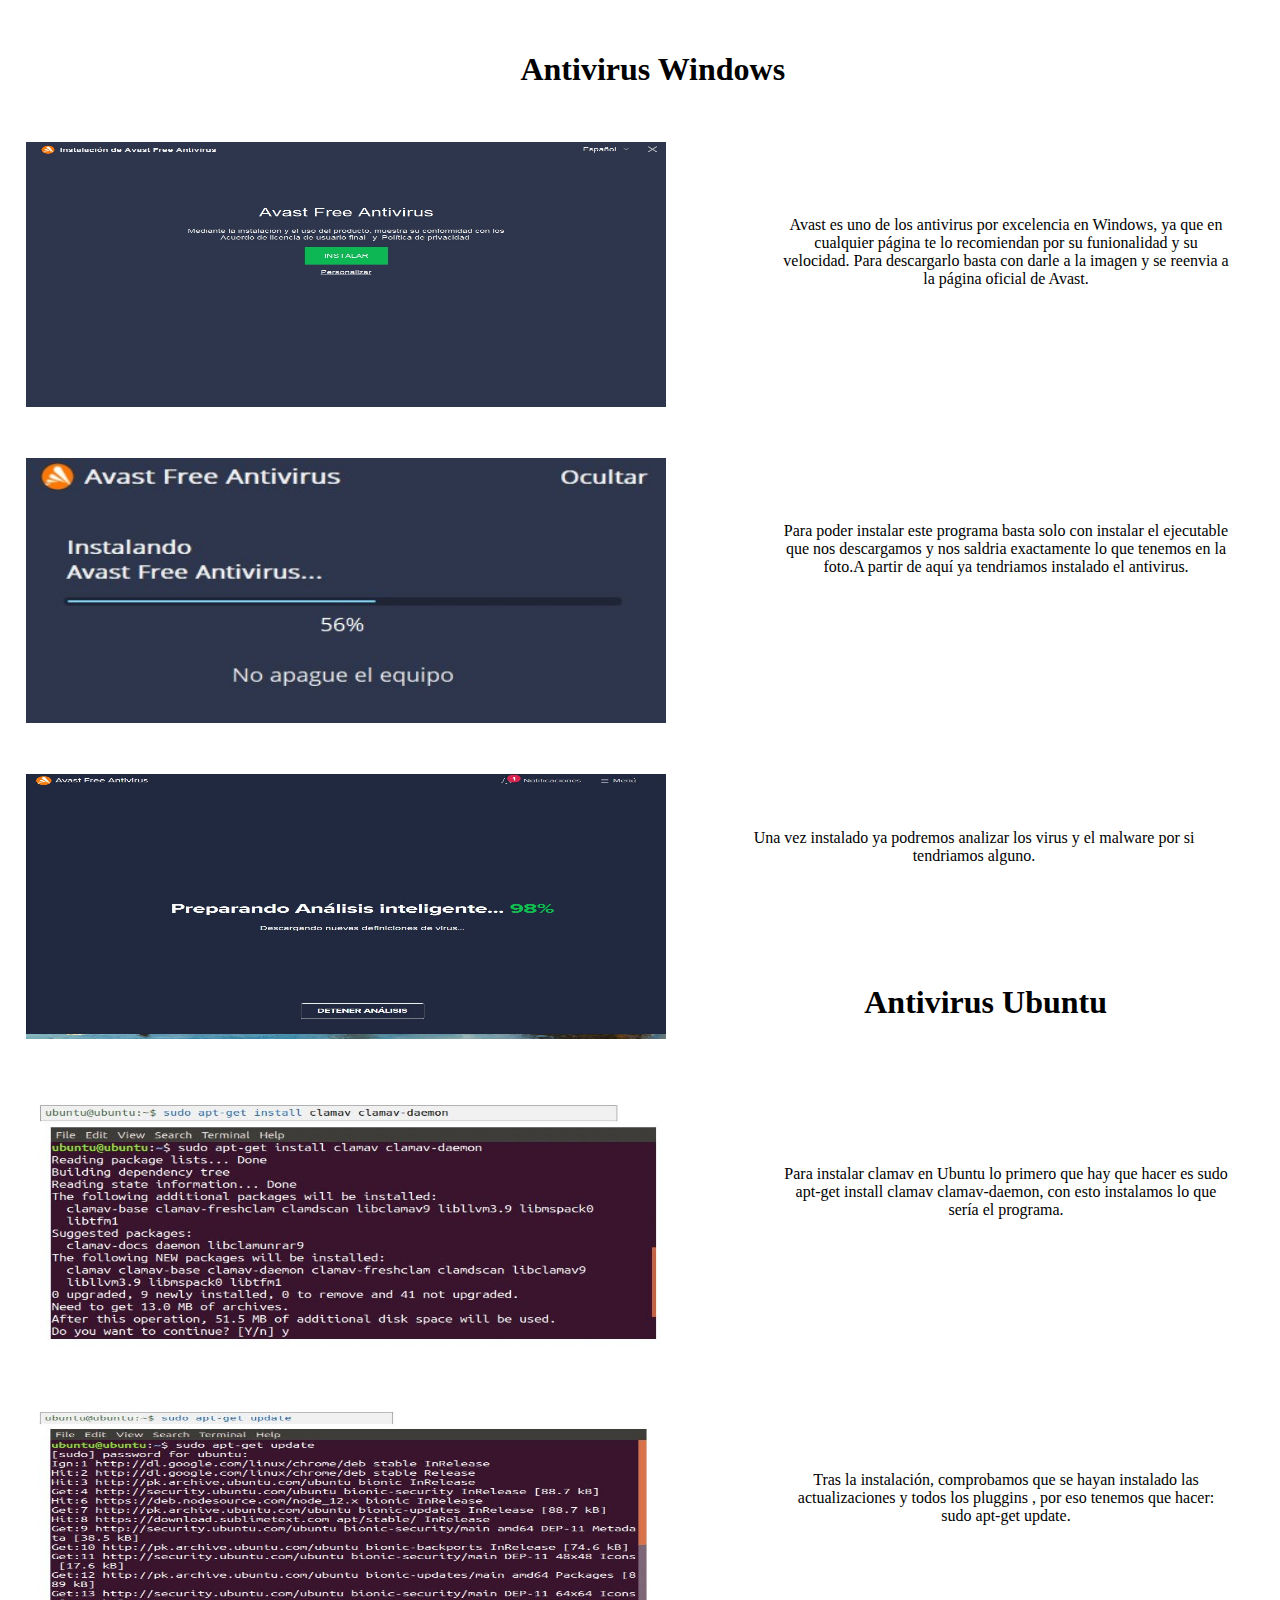
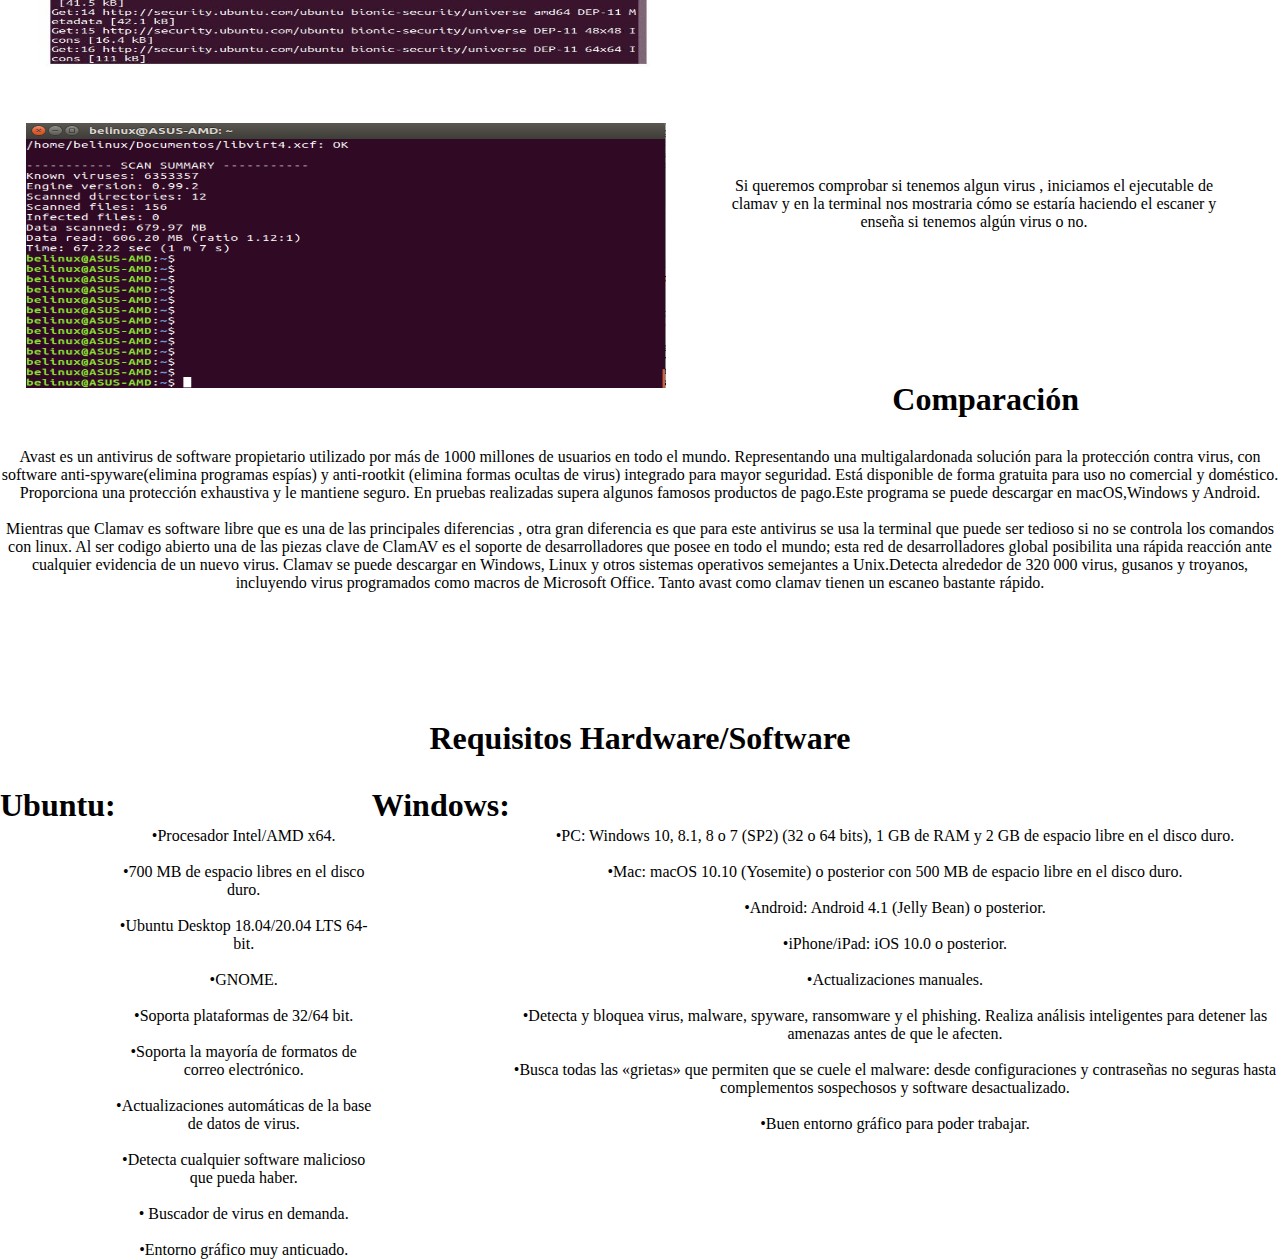
<file: pages/antivirus.html>
<!DOCTYPE html>
<html lang="es">
<head>
<meta charset="utf-8">
<meta name="viewport" content="width=device-width, initial-scale=1">
<link rel="stylesheet" href="../paginainicio/estilos.css">
</head>
<body>
<section>
    <div>
    <h1  style="margin-top: 4%;margin-bottom: 28px;margin-left: 2%; text-align: center;">Antivirus Windows</h1>
    <div class="foto_texto">
     <a href="https://bit.ly/3rPaZB5" target="_blank"><img src="../DocumentacionWEB/Antivirus/W10/avasdescarga.jpg" ></a><p class="parrafo1">Avast es uno de los antivirus por excelencia en Windows, ya que en cualquier página te lo recomiendan por su funionalidad y su velocidad. Para descargarlo basta con darle a la imagen y se reenvia a la página oficial de Avast.</p>
     <img  src="../DocumentacionWEB/Antivirus/W10/descargando.jpg" alt=""><p class="parrafo2">Para poder instalar este programa basta solo con instalar el ejecutable que nos descargamos y nos saldria exactamente lo que tenemos en la foto.A partir de aquí ya tendriamos instalado el antivirus.</p>
     <img src="../DocumentacionWEB/Antivirus/W10/analizando.JPG" alt=""><p class="parrafo3">Una vez instalado ya podremos analizar los virus y el malware por si tendriamos alguno.</p>
    </div>
   <div>
   <h1 style="margin-top: 70%;margin-bottom: 39px;margin-left: 2%; text-align: center;">Antivirus Ubuntu</h1>
    <div class="foto_texto">
     <img src="../DocumentacionWEB/Antivirus/Ubuntu/install.JPG" ><p class="parrafo1">Para instalar clamav en Ubuntu lo primero que hay que hacer es sudo apt-get install clamav clamav-daemon, con esto instalamos lo que sería el programa.</p>
     <img class="img2" src="../DocumentacionWEB/Antivirus/Ubuntu/apdate.JPG" alt=""><p class="parrafo2">Tras la instalación, comprobamos que se hayan instalado las actualizaciones y todos los pluggins , por eso tenemos que hacer: sudo apt-get update.</p>
     <img src="../DocumentacionWEB/Antivirus/Ubuntu/clamav1.png" alt=""><p class="parrafo3">Si queremos comprobar si tenemos algun virus , iniciamos el ejecutable de clamav y en la terminal nos mostraria cómo se estaría haciendo el escaner y enseña si tenemos algún virus o no.</p>
    </div>
 
    <h1 style="margin-top: 75%;margin-bottom: 30px;text-align: center;">Comparación</h1>
    
    <p>
        Avast es un antivirus de software propietario utilizado por más de 1000 millones de usuarios en todo el mundo. Representando una multigalardonada solución para la protección contra virus, con software anti-spyware(elimina programas espías) y anti-rootkit (elimina formas ocultas de virus) integrado para mayor seguridad. Está disponible de forma gratuita para uso no comercial y doméstico.
        Proporciona una protección exhaustiva y le mantiene seguro. En pruebas realizadas supera algunos famosos productos de pago.Este programa se puede descargar en macOS,Windows y Android.<br><br>
        Mientras que Clamav es software libre que es una de las principales diferencias , otra gran diferencia es que para este antivirus se usa la terminal que puede ser tedioso si no se controla los comandos con linux.
        Al ser codigo abierto una de las piezas clave de ClamAV es el soporte de desarrolladores que posee en todo el mundo; esta red de desarrolladores global posibilita una rápida reacción ante cualquier evidencia de un nuevo virus.
        Clamav se puede descargar en Windows, Linux y otros sistemas operativos semejantes a Unix.Detecta alrededor de 320 000 virus, gusanos y troyanos, incluyendo virus programados como macros de Microsoft Office.
        Tanto avast como clamav tienen un escaneo bastante rápido.
    </p>
    
    <h1 style="margin-top: 10%;margin-bottom: 30px;text-align: center;">Requisitos Hardware/Software</h1>
    <div class="requisitos2">

        <h1 class="h1ubu">Ubuntu:</h1>
        <p class="ubu_">
            •Procesador Intel/AMD x64.<br><br>
            •700 MB de espacio libres en el disco duro.<br><br>
            •Ubuntu Desktop 18.04/20.04 LTS 64-bit.<br><br>
            •GNOME.<br><br>       
            •Soporta plataformas de 32/64 bit.<br><br>
            •Soporta la mayoría de formatos de correo electrónico.<br><br>
            •Actualizaciones automáticas de la base de datos de virus.<br><br>
            •Detecta cualquier software malicioso que pueda haber.<br><br>
            • Buscador de virus en demanda.<br><br>
            •Entorno gráfico muy anticuado.
            
        </p>

        <h1 class="h1win">Windows:</h1>
        <p class="win_">
            •PC: Windows 10, 8.1, 8 o 7 (SP2) (32 o 64 bits), 1 GB de RAM y 2 GB de espacio libre en el disco duro.<br><br>
            •Mac: macOS 10.10 (Yosemite) o posterior con 500 MB de espacio libre en el disco duro.<br><br>
            •Android: Android 4.1 (Jelly Bean) o posterior.<br><br>
            •iPhone/iPad: iOS 10.0 o posterior.<br><br>
            •Actualizaciones manuales.<br><br>
            •Detecta y bloquea virus, malware, spyware, ransomware y el phishing. Realiza análisis inteligentes para detener las amenazas antes de que le afecten.<br><br>
            •Busca todas las «grietas» que permiten que se cuele el malware: desde configuraciones y contraseñas no seguras hasta complementos sospechosos y software desactualizado.<br><br>
            •Buen entorno gráfico para poder trabajar.
        </p>



    </div>

</section>

</body>
</html>
</file>
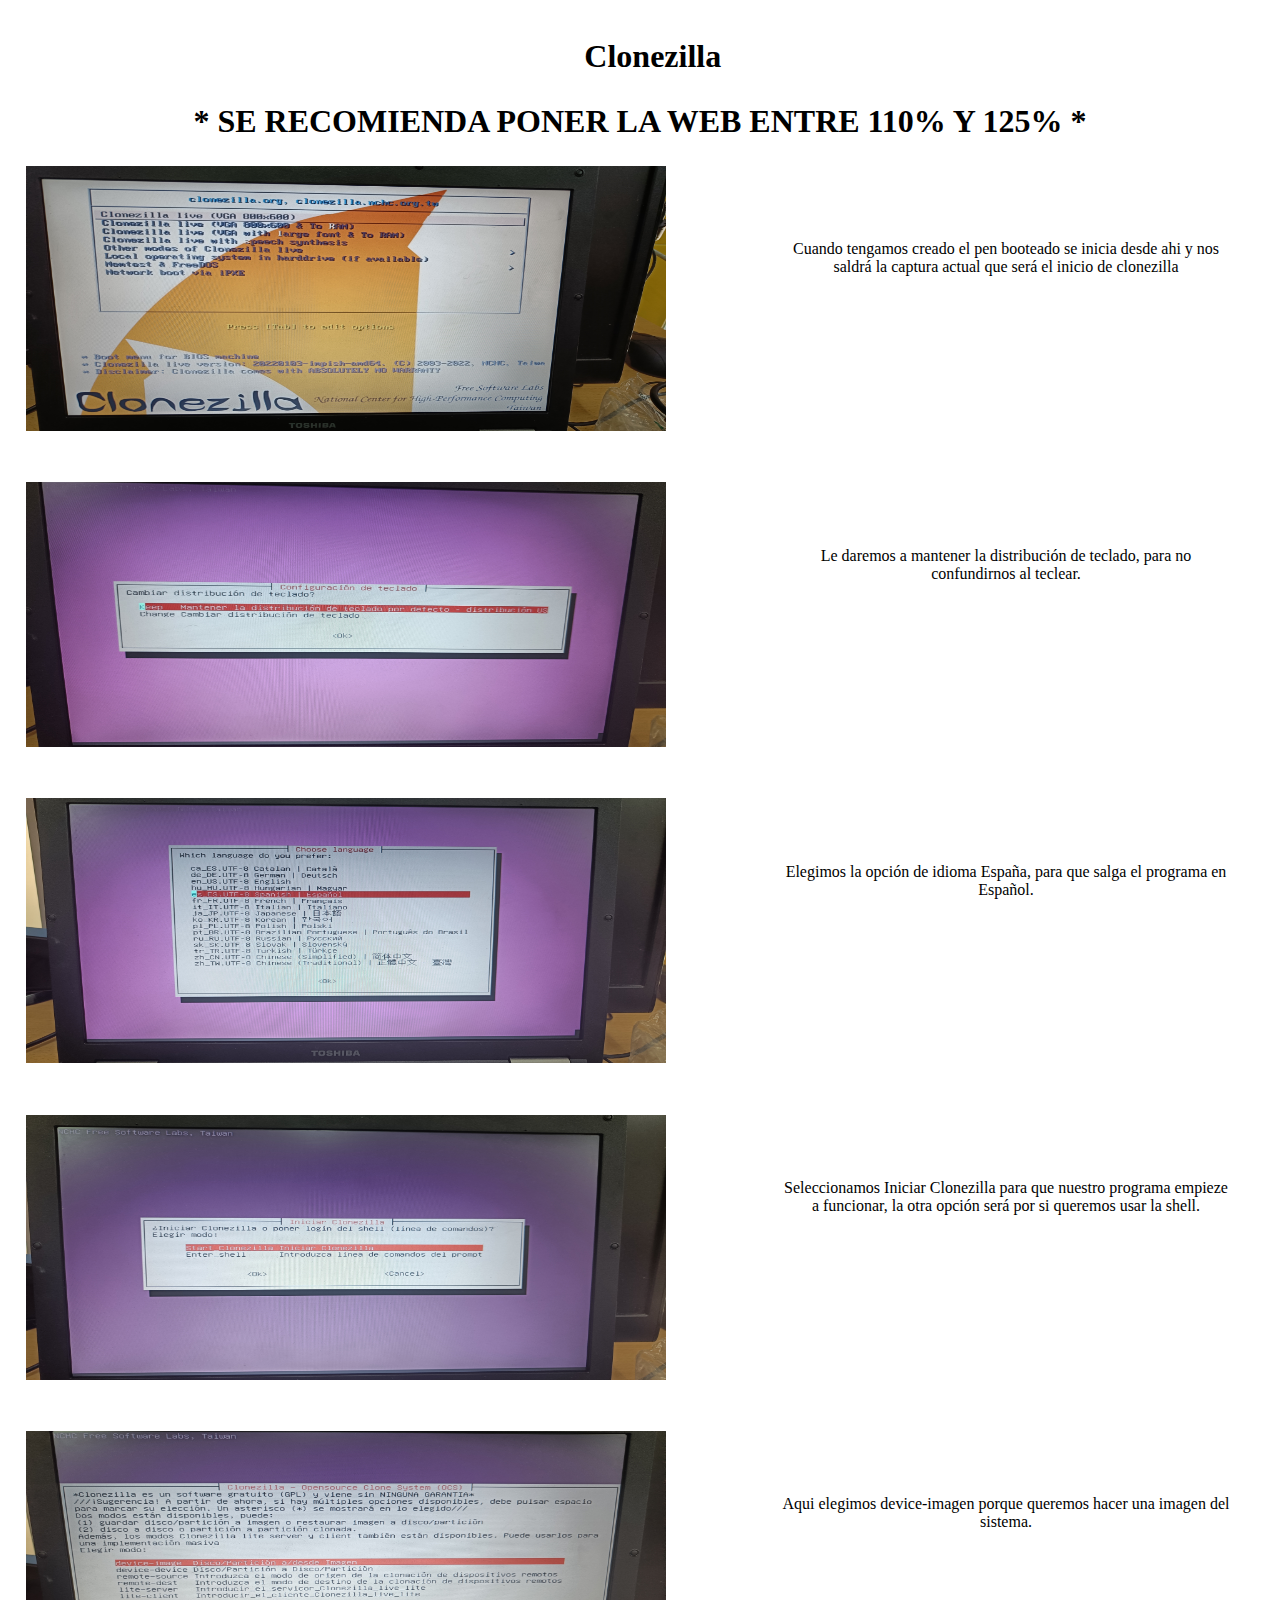
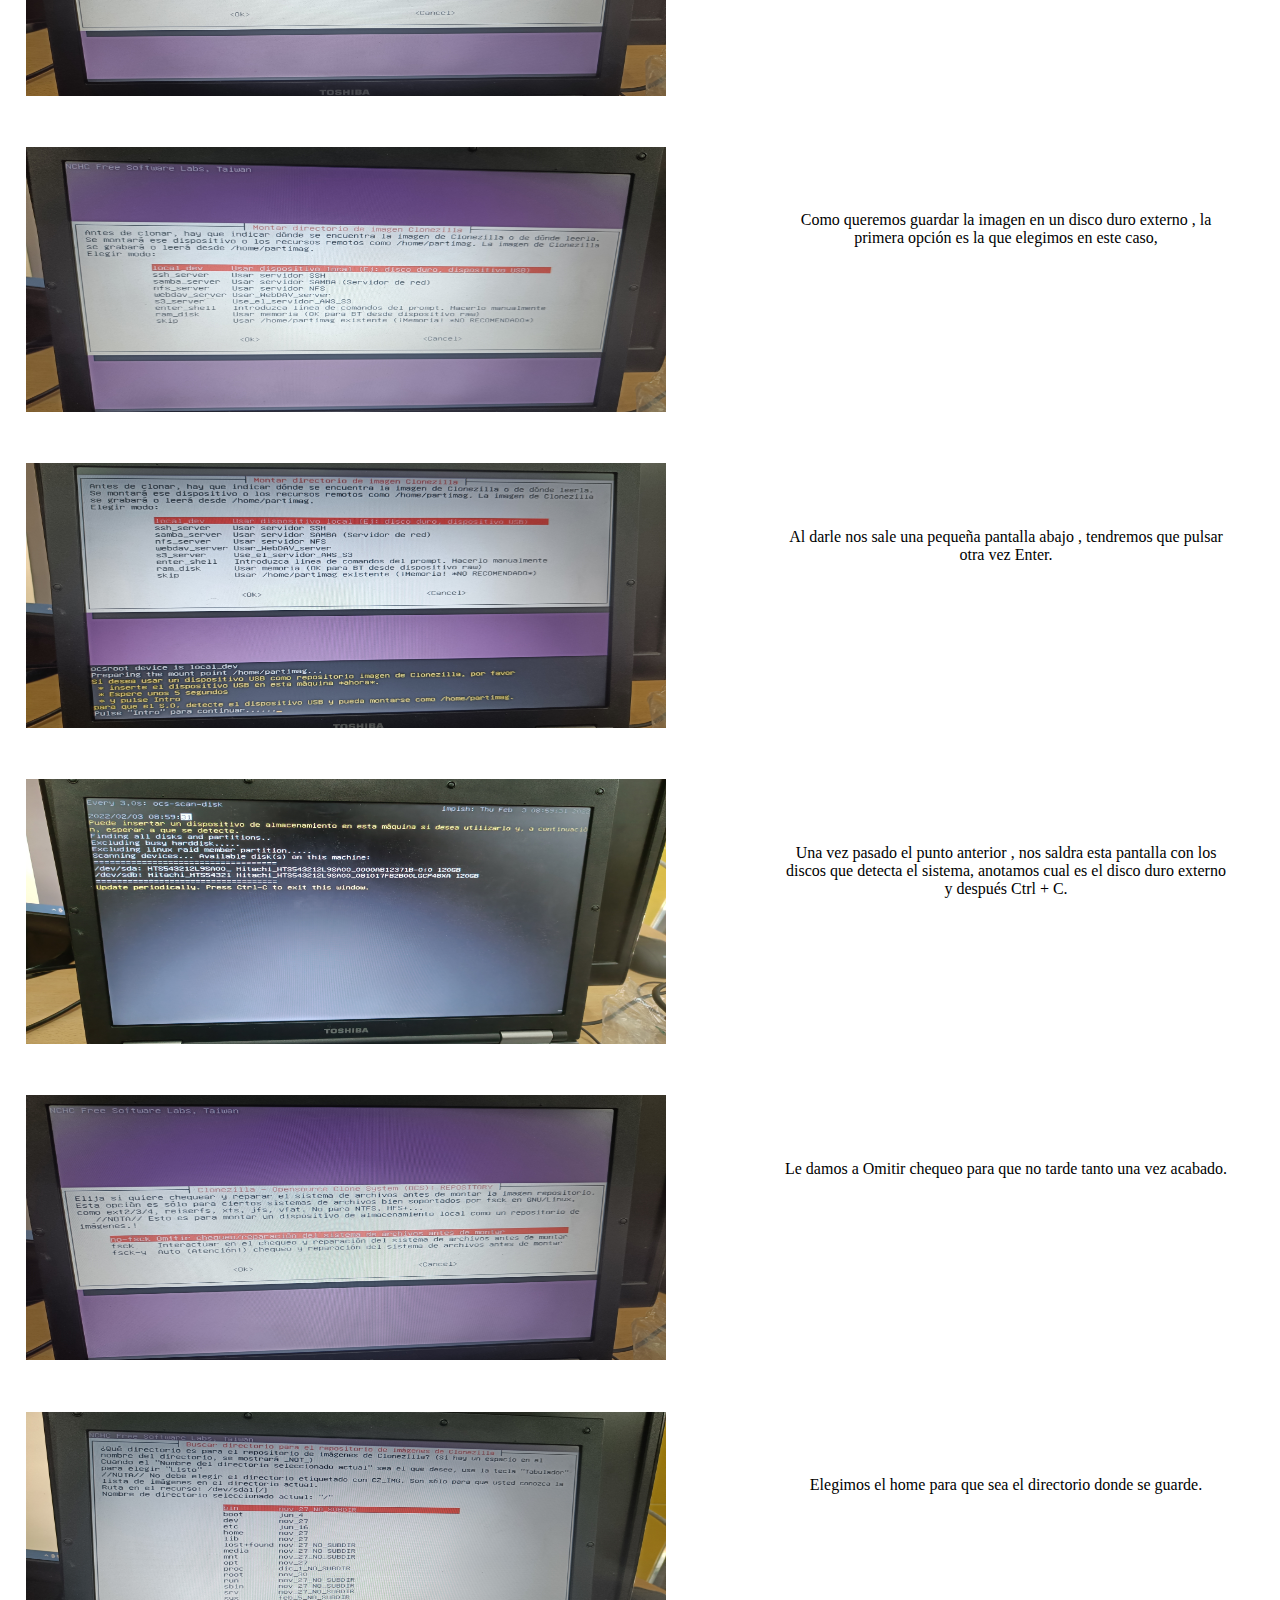
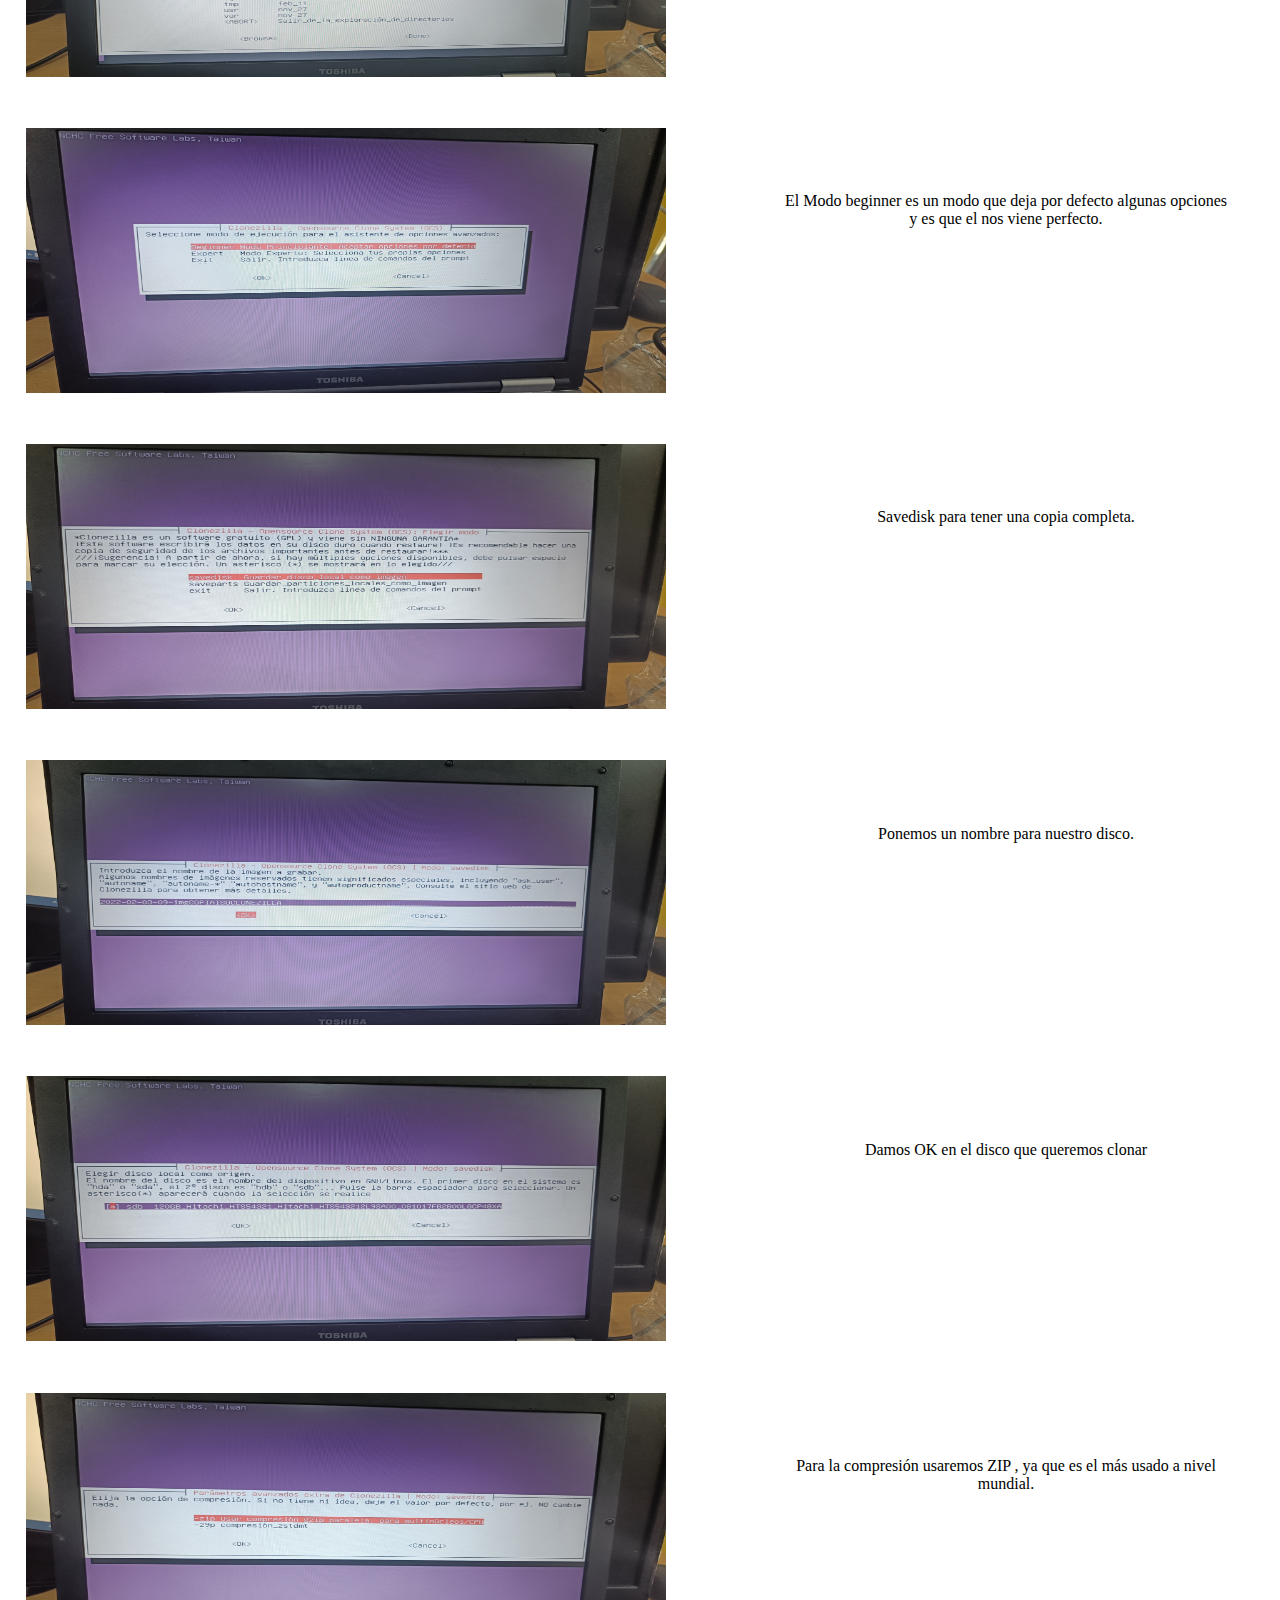
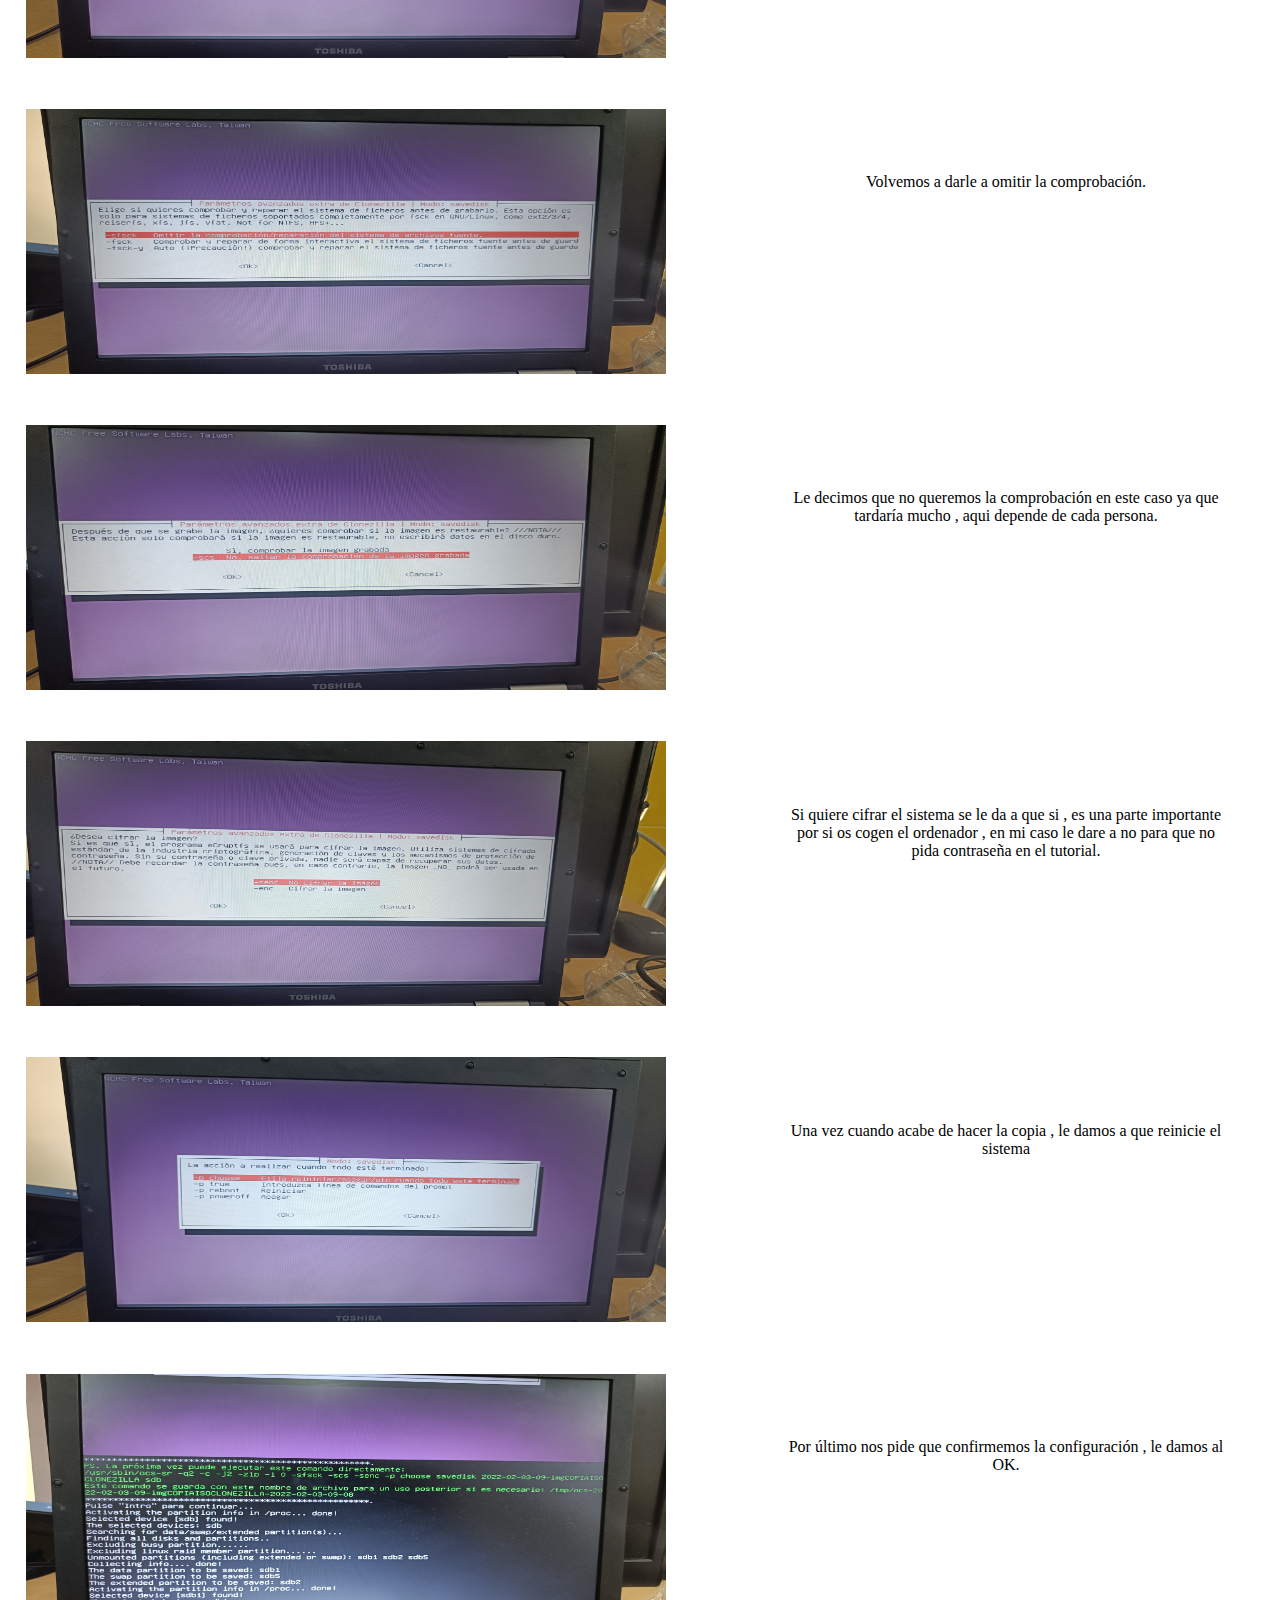
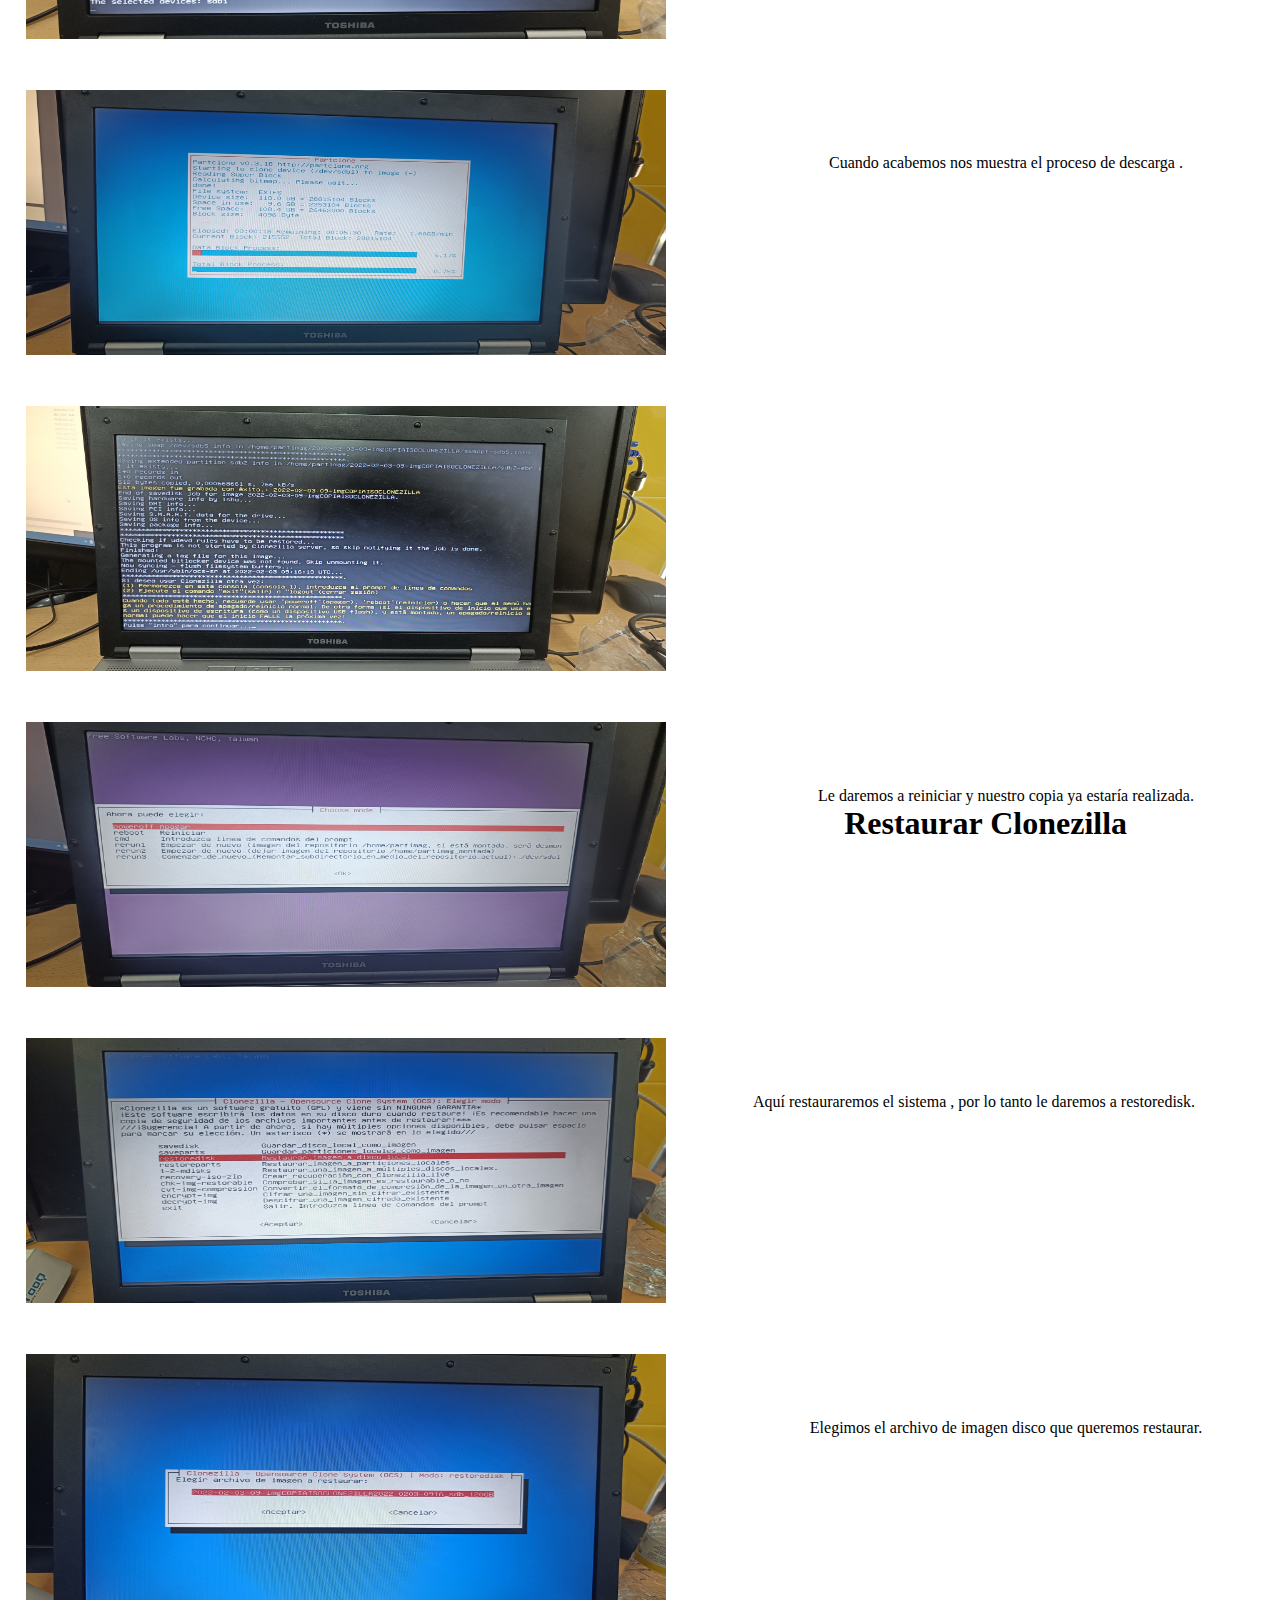
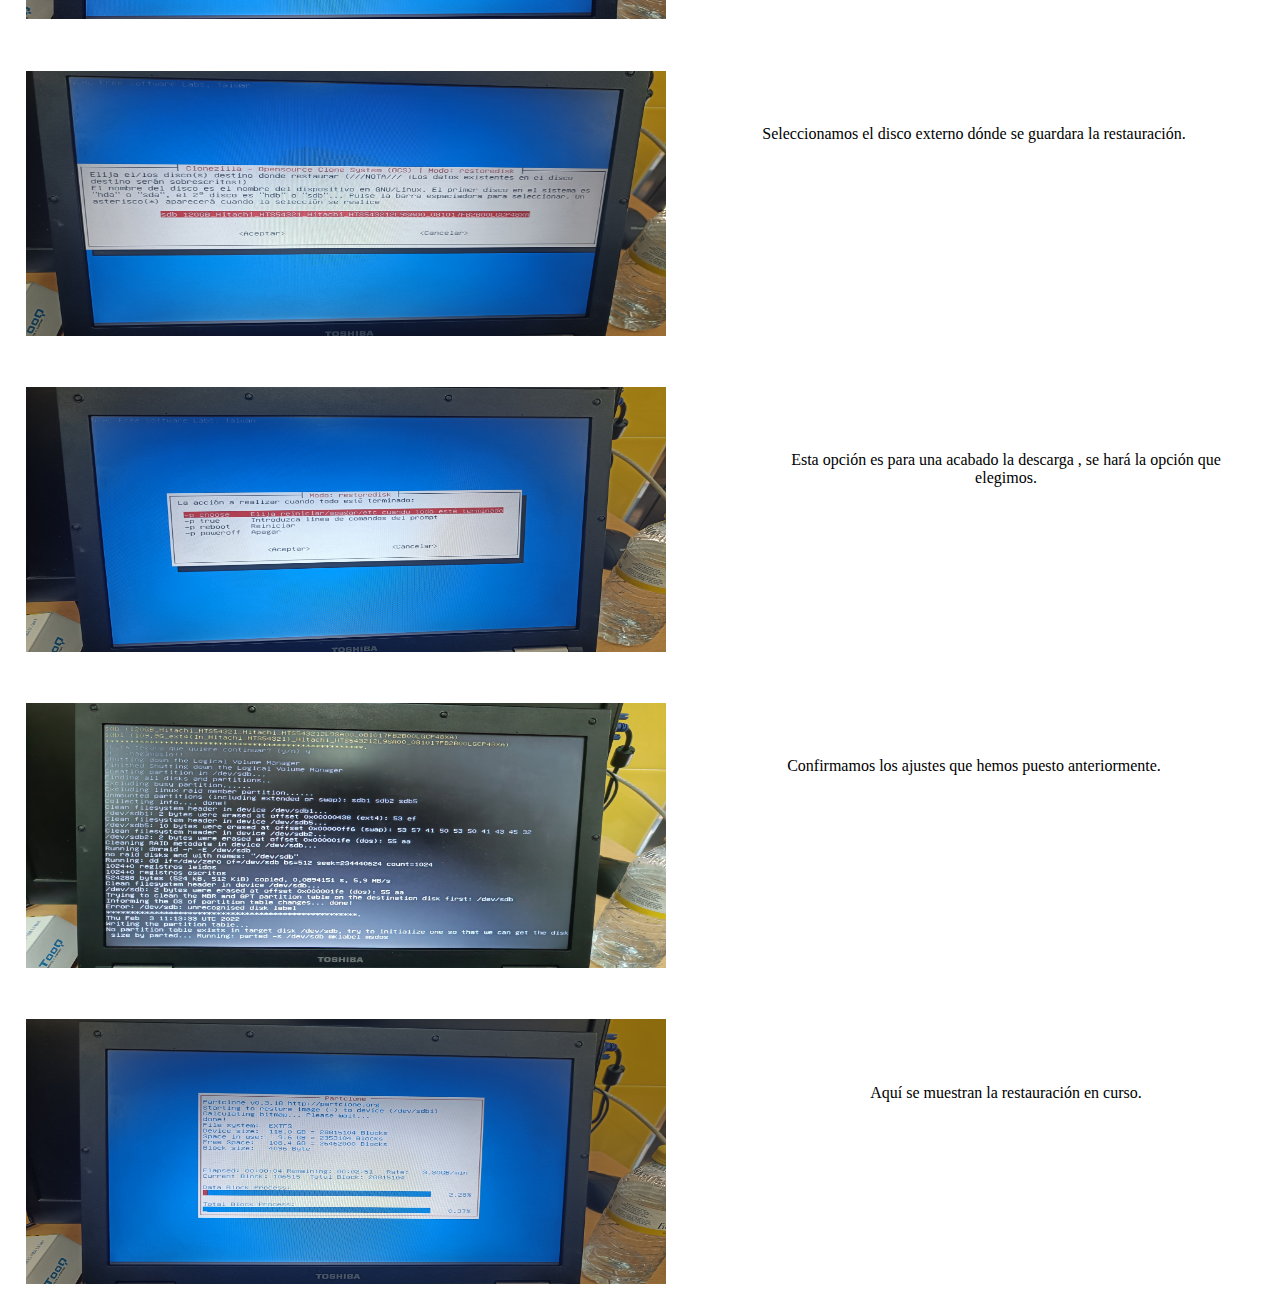
<file: pages/hola.html>
<!DOCTYPE html>
<html lang="es">
<head>
<meta charset="utf-8">
<link rel="stylesheet" href="../paginainicio/estilos.css">
<meta name="viewport" content="width=device-width, initial-scale=1">
</head>
<body>
   <section>  
      <div>
      <h1  style="margin-top: 3%;margin-bottom: 28px;margin-left: 2%;text-align: center;">Clonezilla</h1>
      <h1>* SE RECOMIENDA PONER LA WEB ENTRE 110% Y 125%  *</h1>
      <div class="foto_texto">
      <a href="https://bit.ly/3lKvTgI" target="_blank"><img src="../clonezilla/1.jpg" ></a><p class="parrafo1">Cuando tengamos creado el pen booteado se inicia desde ahi y nos saldrá la captura actual que será el inicio de clonezilla </p>
      <img src="../clonezilla/3.jpg"><p class="parrafo2">Le daremos a mantener la distribución de teclado, para no confundirnos al teclear.</p>
      <img  src="../clonezilla/2.jpg" ><p class="parrafo2">Elegimos la opción de idioma España, para que salga el programa en Español.</p>
        <img src="../clonezilla/4.jpg"><p class="parrafo2">Seleccionamos Iniciar Clonezilla para que nuestro programa empieze a funcionar, la otra opción será por si queremos usar la shell. </p>
        <img src="../clonezilla/5.jpg"><p class="parrafo2">Aqui elegimos device-imagen porque queremos hacer una imagen del sistema.</p>
        <img src="../clonezilla/6.jpg"><p class="parrafo2">Como queremos guardar la imagen en un disco duro externo , la primera opción es la que elegimos en este caso,</p>
        <img src="../clonezilla/7.jpg"><p class="parrafo2">Al darle nos sale una pequeña pantalla abajo , tendremos que pulsar otra vez Enter.</p>
        <img src="../clonezilla/8.jpg"><p class="parrafo2">Una vez pasado el punto anterior , nos saldra esta pantalla con los discos que detecta el sistema, anotamos cual es el disco duro externo y después Ctrl + C.</p>
        <img src="../clonezilla/10.jpg"><p class="parrafo2">Le damos a Omitir chequeo para que no tarde tanto una vez acabado.</p>
        <img src="../clonezilla/11.jpg"><p class="parrafo2">Elegimos el home para que sea el directorio donde se guarde.</p>
        <img src="../clonezilla/12.jpg"><p class="parrafo2">El Modo beginner es un modo que deja por defecto algunas opciones y es que el nos viene perfecto.</p>
        <img src="../clonezilla/13.jpg"><p class="parrafo2">Savedisk para tener una copia completa.</p>
        <img src="../clonezilla/14.jpg"><p class="parrafo2">Ponemos un nombre para nuestro disco.</p>
        <img src="../clonezilla/15.jpg"><p class="parrafo2">Damos OK en el disco que queremos clonar</p>
        <img src="../clonezilla/16.jpg"><p class="parrafo2">Para la compresión usaremos ZIP , ya que es el más usado a nivel mundial.</p>
        <img src="../clonezilla/17.jpg"><p class="parrafo2">Volvemos a darle a omitir la comprobación.</p>
        <img src="../clonezilla/18.jpg"><p class="parrafo2">Le decimos que no queremos la comprobación en este caso ya que tardaría mucho , aqui depende de cada persona.</p>
        <img src="../clonezilla/19.jpg"><p class="parrafo2">Si quiere cifrar el sistema se le da a que si , es una parte importante por si os cogen el ordenador , en mi caso le dare a no para que no pida contraseña en el tutorial.</p>
        <img src="../clonezilla/20.jpg"><p class="parrafo2">Una vez cuando acabe de hacer la copia , le damos a que reinicie el sistema</p>
        <img src="../clonezilla/21.jpg"><p class="parrafo2">Por último nos pide que confirmemos la configuración , le damos al OK.</p>
        <img src="../clonezilla/23.jpg"><p class="parrafo2">Cuando acabemos nos muestra el proceso de descarga .</p>
        <img src="../clonezilla/24.jpg"><p class="parrafo2"></p>
        <img src="../clonezilla/25.jpg"><p class="parrafo2">Le daremos a reiniciar y nuestro copia ya estaría realizada.</p>
     </div>
     </div>
     <h1 style="margin-top: 550%;margin-bottom: 30px;text-align: center;">Restaurar Clonezilla</h1>

         <div>
            <div class="foto_texto">
                
                  <img src="../clonezillarestaurar/1.jpg"><p class="parrafo3">Aquí restauraremos el sistema , por lo tanto le daremos a restoredisk.</p>
                  <img src="../clonezillarestaurar/2.jpg"><p class="parrafo2">Elegimos el archivo de imagen disco que queremos restaurar.</p>
                  <img src="../clonezillarestaurar/3.jpg"><p class="parrafo3">Seleccionamos el disco externo dónde se guardara la restauración.</p>
                  <img src="../clonezillarestaurar/4.jpg"><p class="parrafo2">Esta opción es para una acabado la descarga , se hará la opción que elegimos. </p>
                  <img src="../clonezillarestaurar/5.jpg"><p class="parrafo3">Confirmamos los ajustes que hemos puesto anteriormente.</p>
                  <img src="../clonezillarestaurar/6.jpg"><p class="parrafo2">Aquí se muestran la restauración en curso.</p>
             </div>
         </div>
   </section>
 </body>    
</html>
</file>
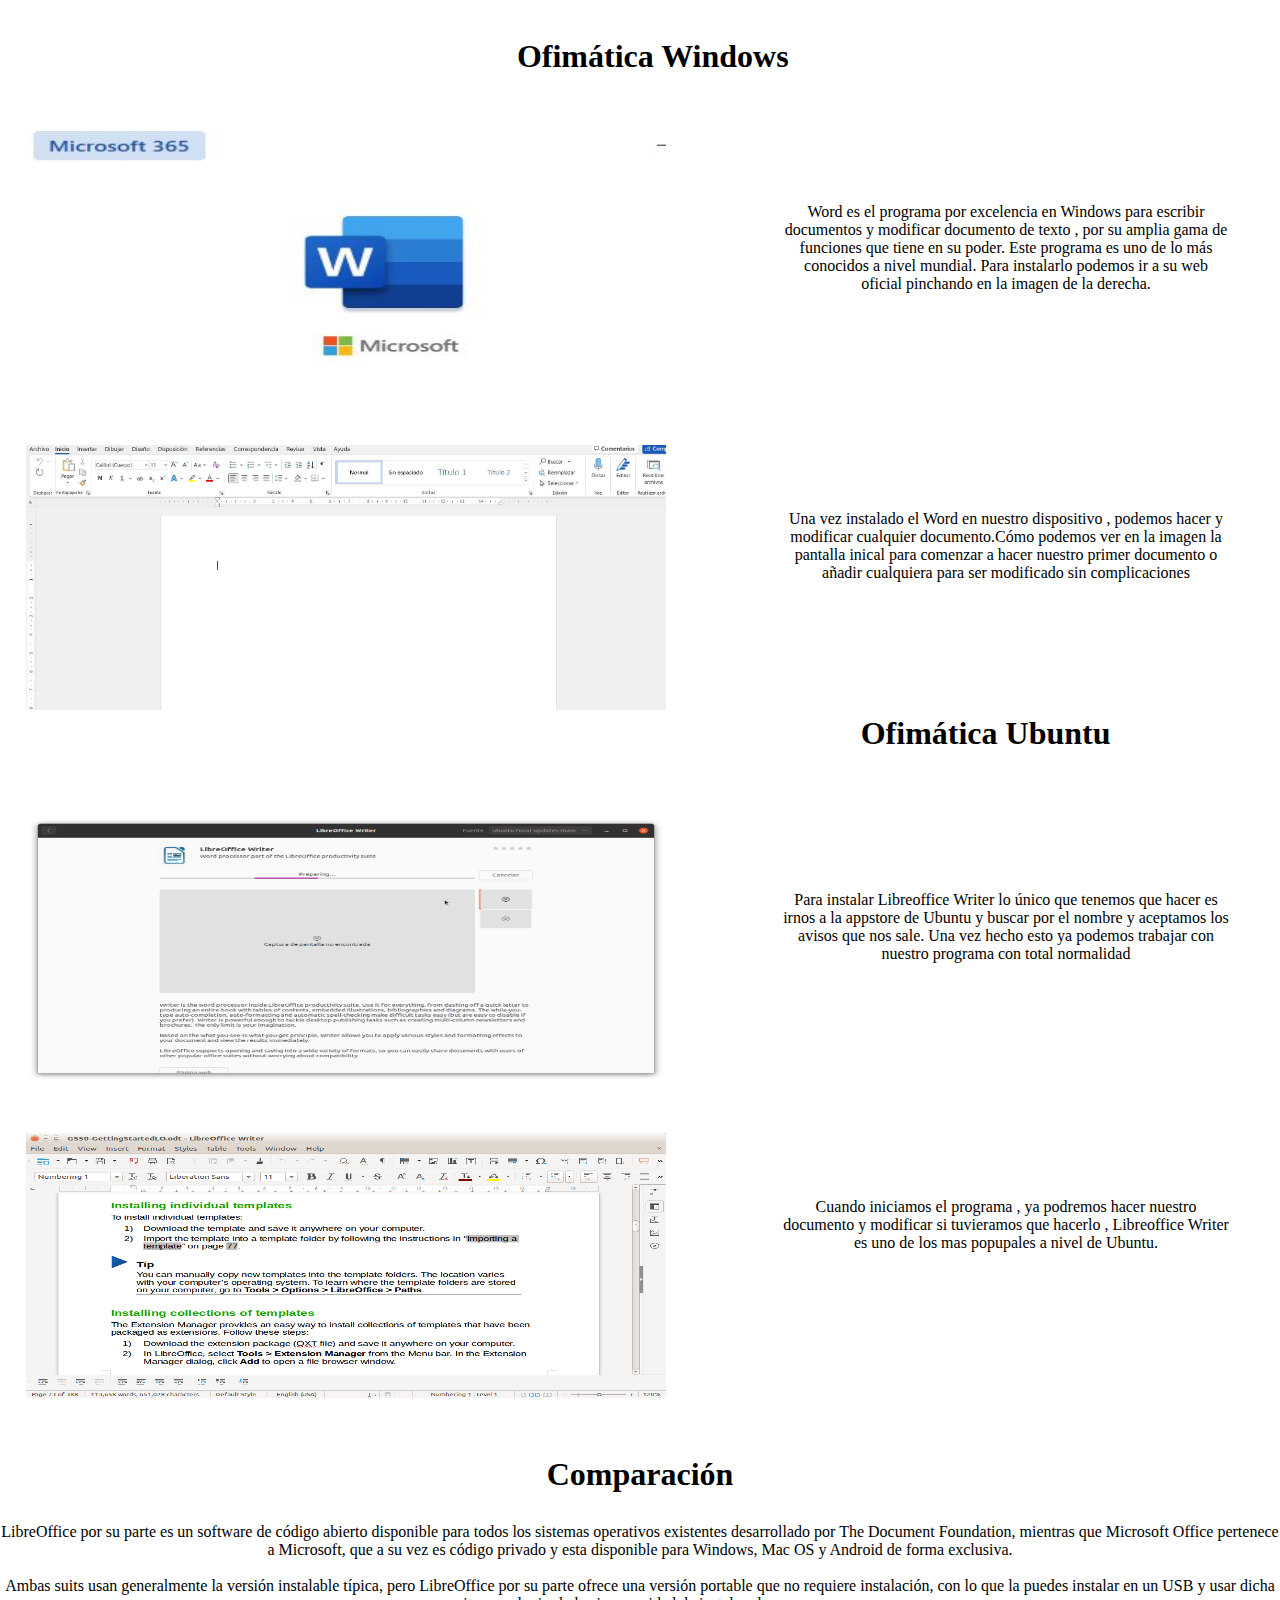
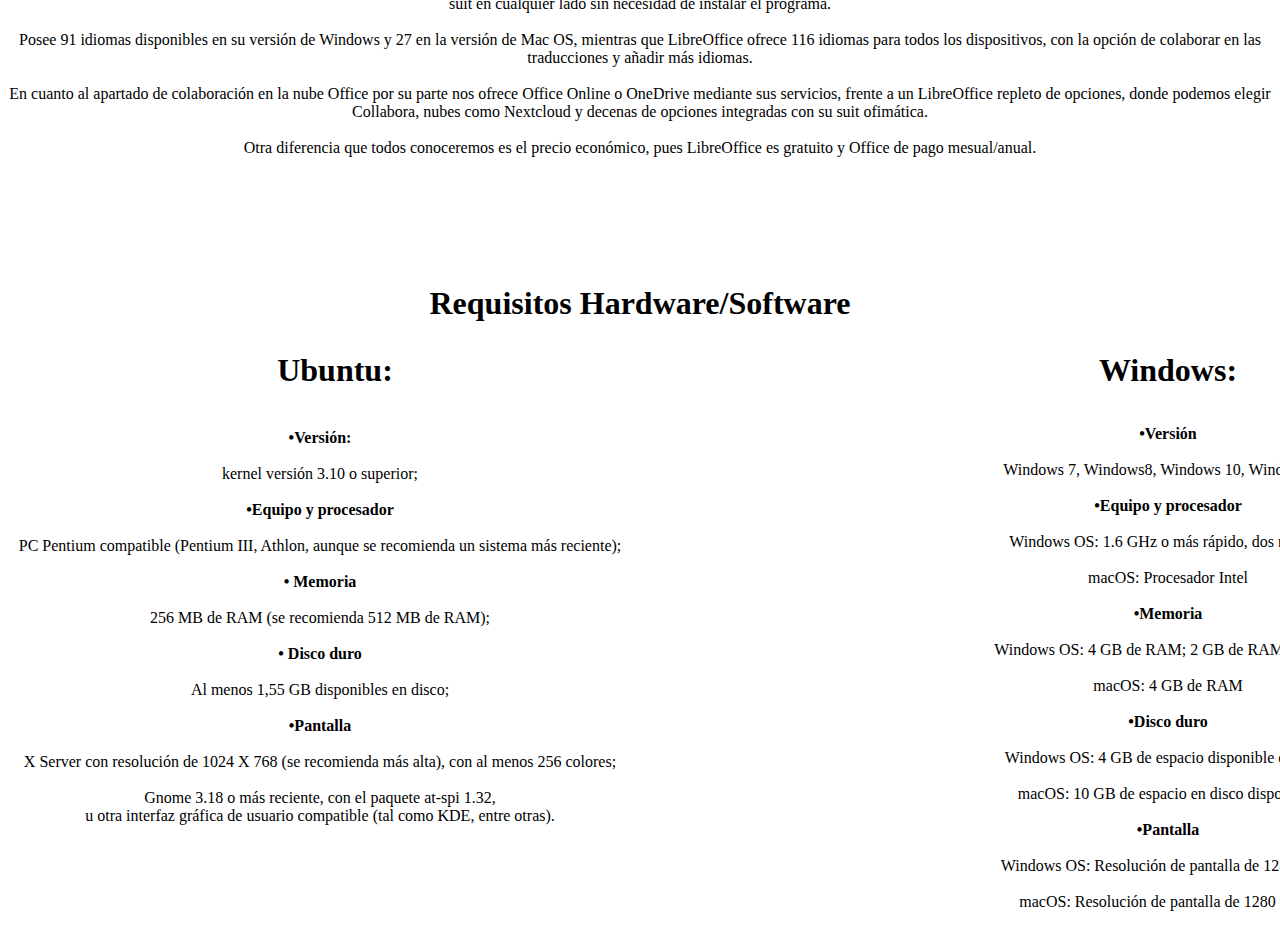
<file: pages/ofimatica.html>
<!DOCTYPE html>
<html lang="es">
<head>
<meta charset="utf-8">
<link rel="stylesheet" href="../paginainicio/estilos.css">
<meta name="viewport" content="width=device-width, initial-scale=1">
</head>
<body>
   <section>  
      <div>
      <h1  style="margin-top: 3%;margin-bottom: 28px;margin-left: 2%;text-align: center;">Ofimática Windows</h1>
      <div class="foto_texto">
      <a href="https://bit.ly/3lKvTgI" target="_blank"><img src="../DocumentacionWEB/Ofimatica/W10/word.JPG" ></a><p class="parrafo1">Word es el programa por excelencia en Windows para escribir documentos y modificar documento de texto , por su amplia gama de funciones que tiene en su poder. Este programa es uno de lo más conocidos a nivel mundial. Para instalarlo podemos ir a su web oficial pinchando en la imagen de la derecha.</p>
      <img  src="../DocumentacionWEB/Ofimatica/W10/word2.JPG" alt=""><p class="parrafo2">Una vez instalado el Word en nuestro dispositivo , podemos hacer y modificar cualquier documento.Cómo podemos ver en la imagen la pantalla inical para comenzar a hacer nuestro primer documento o añadir cualquiera para ser modificado sin complicaciones</p>
     </div>
     <div>
     <h1 style="margin-top: 50%;margin-bottom: 39px;margin-left: 2%;text-align: center;">Ofimática Ubuntu</h1>
      <div class="foto_texto">
      <img src="../DocumentacionWEB/Ofimatica/Ubuntu/libreoffice.png"><p class="parrafo1">Para instalar Libreoffice Writer lo único que tenemos que hacer es irnos a la appstore de Ubuntu y buscar por el nombre y aceptamos los avisos que nos sale. Una vez hecho esto ya podemos trabajar con nuestro programa con total normalidad </p>
      <img class="img2" src="../DocumentacionWEB/Ofimatica/Ubuntu/libreoffice2.png" alt=""><p class="parrafo2">Cuando iniciamos el programa , ya podremos hacer nuestro documento y modificar si tuvieramos que hacerlo , Libreoffice Writer es uno de los mas popupales a nivel de Ubuntu. </p>
     </div>   
     
     <h1 style="margin-top: 55%;margin-bottom: 30px;text-align: center;">Comparación</h1>
     <p>LibreOffice por su parte es un software de código abierto disponible para todos los sistemas operativos existentes desarrollado por The Document Foundation, mientras que Microsoft Office pertenece a Microsoft, que a su vez es código privado y esta disponible para Windows, Mac OS y Android de forma exclusiva. </br></br>
      Ambas suits usan generalmente la versión instalable típica, pero LibreOffice por su parte ofrece una versión portable que no requiere instalación, con lo que la puedes instalar en un USB y usar dicha suit en cualquier lado sin necesidad de instalar el programa.<br></br>
      Posee 91 idiomas disponibles en su versión de Windows y 27 en la versión de Mac OS, mientras que LibreOffice ofrece 116 idiomas para todos los dispositivos, con la opción de colaborar en las traducciones y añadir más idiomas.<br></br>
      En cuanto al apartado de colaboración en la nube Office por su parte nos ofrece Office Online o OneDrive mediante sus servicios, frente a un LibreOffice repleto de opciones, donde podemos elegir Collabora, nubes como Nextcloud y decenas de opciones integradas con su suit ofimática.<br></br>
      Otra diferencia que todos conoceremos es el precio económico, pues LibreOffice es gratuito y Office de pago mesual/anual.
     </p>
     

     <h1 style="margin-top: 10%;margin-bottom: 30px;text-align: center;">Requisitos Hardware/Software</h1>

      <div class="requisitos">
         <div>
            <h1 class="ubu" >Ubuntu:</h1>
            <p class="ubuntu"><b>•Versión:<br><br></b> kernel versión 3.10 o superior;<br><br>
               <b>•Equipo y procesador<br><br></b>
               PC Pentium compatible (Pentium III, Athlon, aunque se recomienda un sistema más reciente);<br><br>
               <b>• Memoria<br><br></b>
               256 MB de RAM (se recomienda 512 MB de RAM);<br><br>
               <b>• Disco duro<br><br></b>
               Al menos 1,55 GB disponibles en disco;<br><br>
               <b>•Pantalla<br><br></b>
               X Server con resolución de 1024 X 768 (se recomienda más alta), con al menos 256 colores;<br><br>
               Gnome 3.18 o más reciente, con el paquete at-spi 1.32,  <br> u otra interfaz gráfica de usuario compatible (tal como KDE, entre otras).<br><br>
            </p>
         </div>
    
        <div>
            <h1 class="win" >Windows:</h1><br><br>
            <p class="win10">
            <b>•Versión</b><br><br>Windows 7, Windows8, Windows 10, Windows 11.<br><br>
            <b>•Equipo y procesador<br><br></b>
            Windows OS: 1.6 GHz o más rápido, dos núcleos<br><br>
            macOS: Procesador Intel<br><br>
            <b>•Memoria<br><br></b>
            Windows OS: 4 GB de RAM; 2 GB de RAM (32 bits)<br><br>
            macOS: 4 GB de RAM<br><br>
            <b>•Disco duro<br><br></b>
            Windows OS: 4 GB de espacio disponible en disco<br><br>
            macOS: 10 GB de espacio en disco disponible.<br><br>
            <b>•Pantalla<br><br></b>
            Windows OS: Resolución de pantalla de 1280 x 768 <br><br>
            macOS: Resolución de pantalla de 1280 × 800<br><br></p>
         </div>
      </div>

  </section>



</body>
</html>
</file>
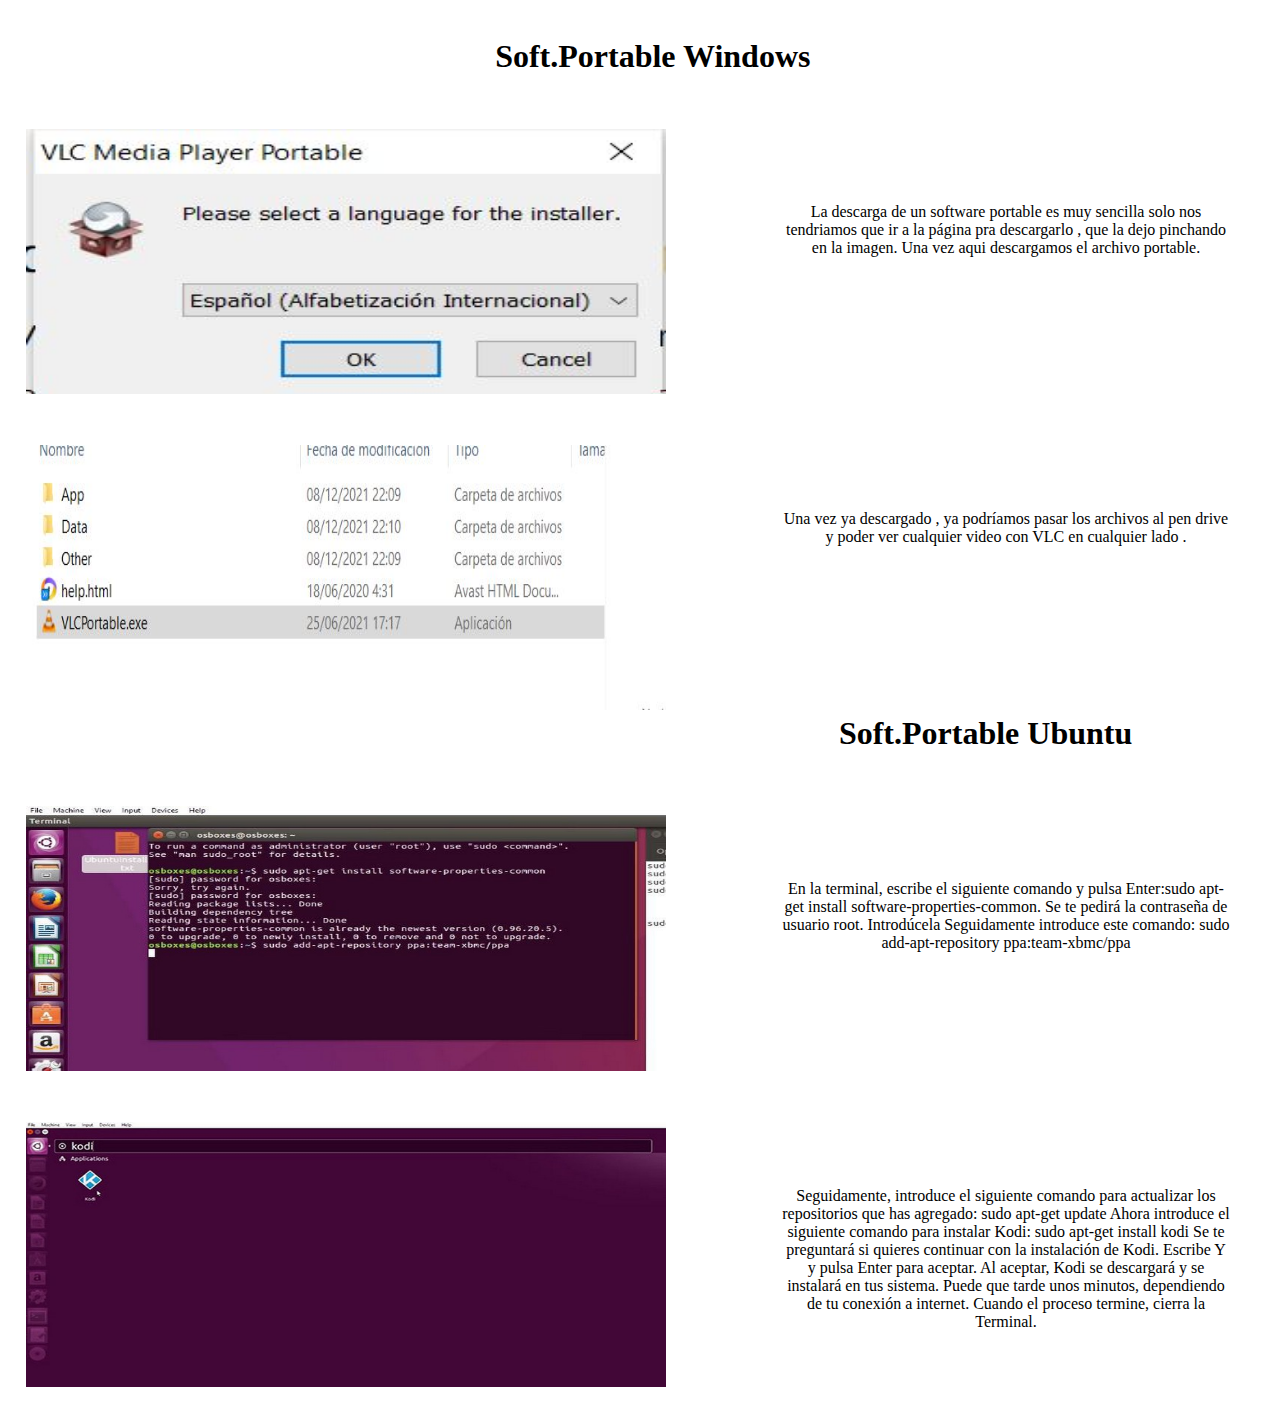
<file: pages/portable.html>
<!DOCTYPE html>
<html lang="es">
<head>
<meta charset="utf-8">
<meta name="viewport" content="width=device-width, initial-scale=1">
<link rel="stylesheet" href="../paginainicio/estilos.css">
</head>
<body>
    <div>
        <h1  style="margin-top: 3%;margin-bottom: 28px;margin-left: 2%;text-align: center;">Soft.Portable Windows</h1>
        <div class="foto_texto">
        <a href="https://bit.ly/31KjnXH "target="_blank"><img src="../DocumentacionWEB/Soft.Portable/instalacion.JPG"></a><p class="parrafo1">La descarga de un software portable es muy sencilla solo nos tendriamos que ir a la página pra descargarlo , que la dejo pinchando en la imagen. Una vez aqui descargamos el archivo portable. </p>
        <img  src="../DocumentacionWEB/Soft.Portable/descargado.JPG" alt=""><p class="parrafo2">Una vez ya descargado , ya podríamos pasar los archivos al pen drive y poder ver cualquier video con VLC en cualquier lado .</p>
    </div>
    <div>
        <h1  style="margin-top: 50%;margin-bottom: 28px;margin-left: 2%;text-align: center;">Soft.Portable Ubuntu</h1>
        <div class="foto_texto">
        <a href="https://bit.ly/31KjnXH "target="_blank"><img src="../DocumentacionWEB/Soft.Portable/KODI.jpg"></a><p class="parrafo1">En la terminal, escribe el siguiente comando y pulsa Enter:sudo apt-get install software-properties-common. 
            Se te pedirá la contraseña de usuario root. Introdúcela Seguidamente introduce este comando:
            sudo add-apt-repository ppa:team-xbmc/ppa </p>
        <img  src="../DocumentacionWEB/Soft.Portable/KODI2.jpg" alt=""><p class="parrafo2">Seguidamente, introduce el siguiente comando para actualizar los repositorios que has agregado:
            sudo apt-get update
            Ahora introduce el siguiente comando para instalar Kodi:
            sudo apt-get install kodi
            Se te preguntará si quieres continuar con la instalación de Kodi. Escribe Y y pulsa Enter para aceptar.
            Al aceptar, Kodi se descargará y se instalará en tus sistema. Puede que tarde unos minutos, dependiendo de tu conexión a internet. Cuando el proceso termine, cierra la Terminal.</p>
    </div>
      
      
</body>
</html>
</file>
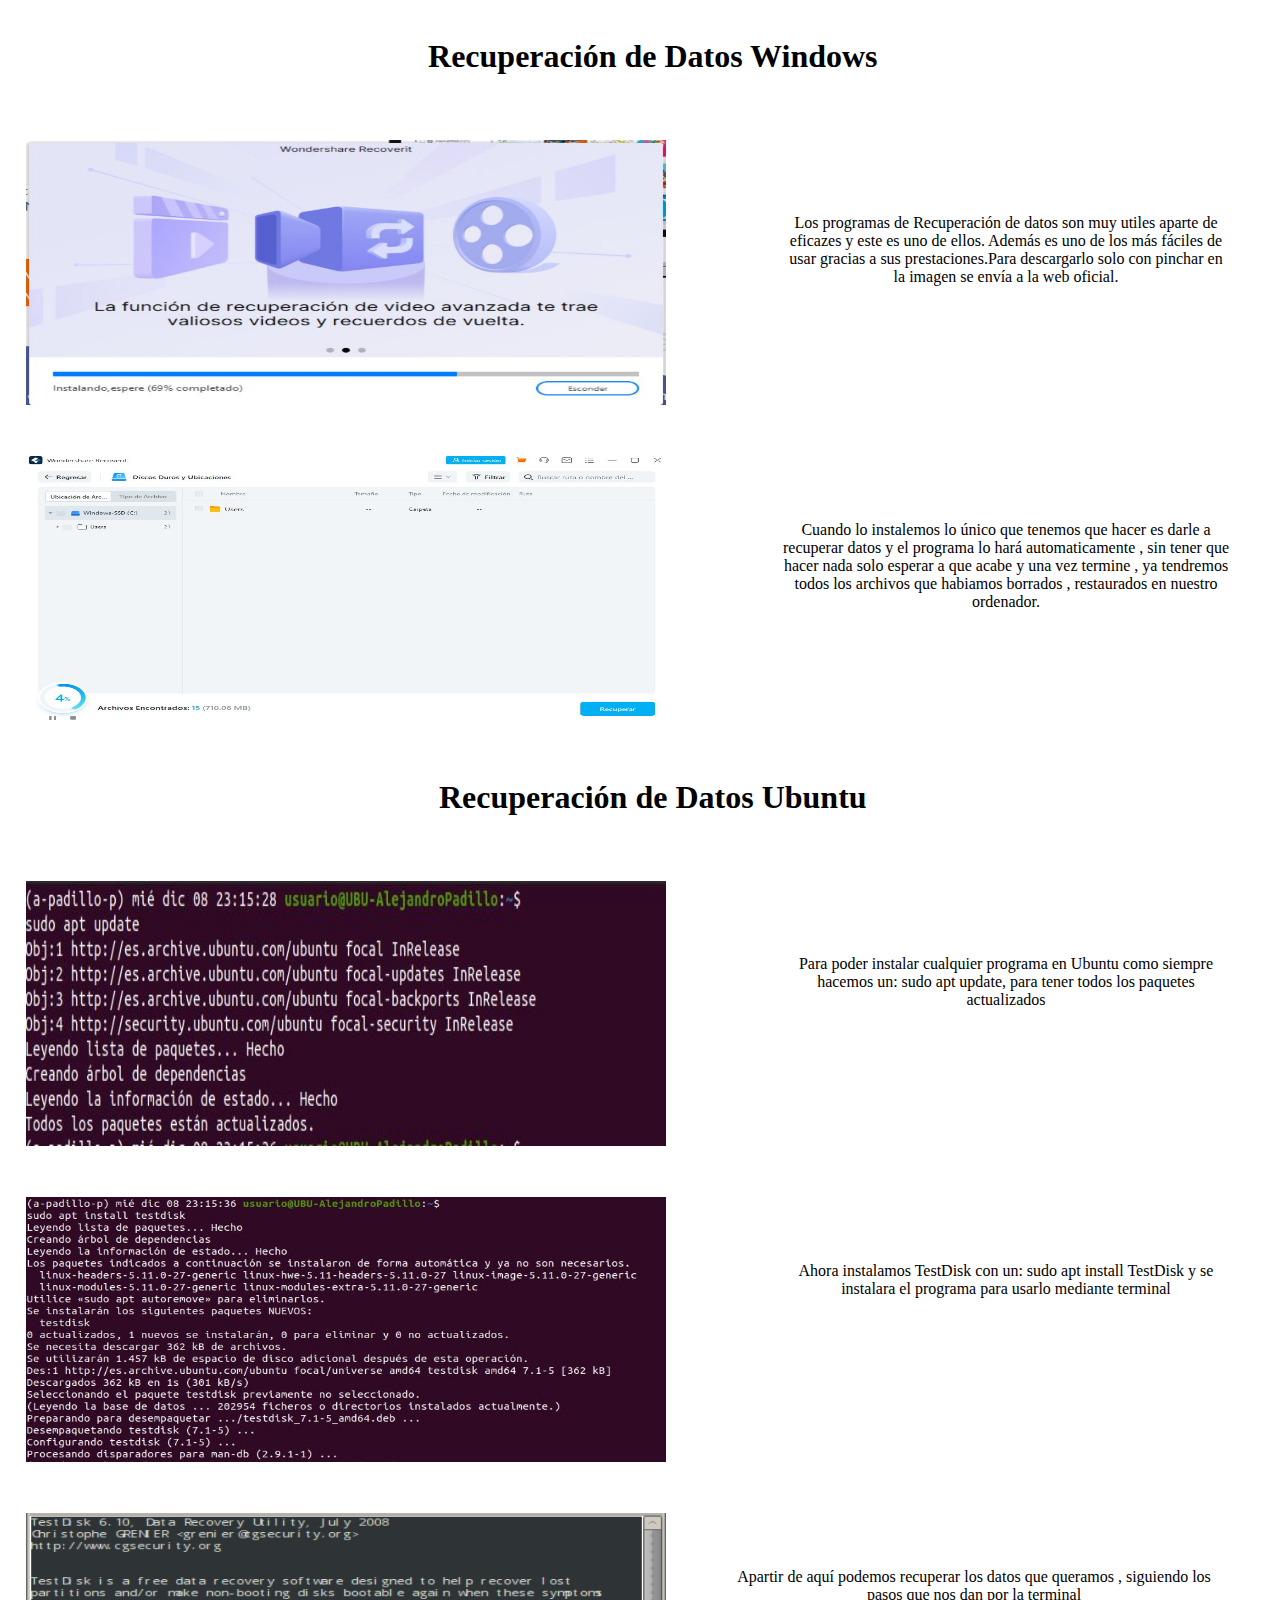
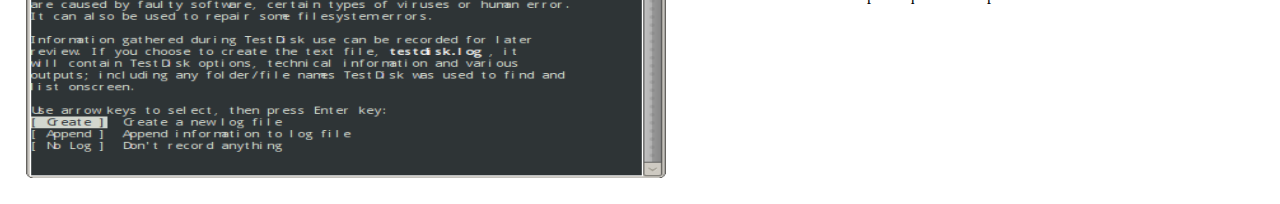
<file: pages/recuperacion.html>
<!DOCTYPE html>
<html lang="es">
<head>
<meta charset="utf-8">
<meta name="viewport" content="width=device-width, initial-scale=1">
<link rel="stylesheet" href="../paginainicio/estilos.css">
</head>
<body>
    <div>
        <h1 style="margin-top: 3%;margin-bottom: 39px;margin-left: 2%;">Recuperación de Datos Windows</h1>
         <div class="foto_texto">
         <a href="https://bit.ly/3DAw3xf" target="_blank"><img src="../DocumentacionWEB/R.Datos/instalacion.JPG" ></a><p class="parrafo1">Los programas de Recuperación de datos son muy utiles aparte de eficazes y este es uno de ellos. Además es uno de los más fáciles de usar gracias a sus prestaciones.Para descargarlo solo con pinchar en la imagen se envía a la web oficial.</p>
         <img class="img2" src="../DocumentacionWEB/R.Datos/analizando.JPG" alt=""><p class="parrafo2">Cuando lo instalemos lo único que tenemos que hacer es darle a recuperar datos y el programa lo hará automaticamente , sin tener que hacer nada solo esperar a que acabe y una vez termine , ya tendremos todos los archivos que habiamos borrados , restaurados en nuestro ordenador.   </p>
    </div>
    <div>
        <h1 style="margin-top: 55%;margin-bottom: 39px;margin-left: 2%;">Recuperación de Datos Ubuntu</h1>
         <div class="foto_texto">
         <img src="../DocumentacionWEB/R.Datos/ubuntu/update.JPG" ><p class="parrafo1">Para poder instalar cualquier programa en Ubuntu como siempre hacemos un: sudo apt update, para tener todos los paquetes actualizados</p>
         <img class="img2" src="../DocumentacionWEB/R.Datos/ubuntu/descargssa.JPG" alt=""><p class="parrafo2">Ahora instalamos TestDisk con un: sudo apt install TestDisk y se instalara el programa para usarlo mediante terminal</p>
         <img src="../DocumentacionWEB/R.Datos/ubuntu/testdisk.jpg" alt=""><p class="parrafo3">Apartir de aquí podemos recuperar los datos que queramos , siguiendo los pasos que nos dan por la terminal </p>
    </div>
</section>
</body>
</html>
</file>
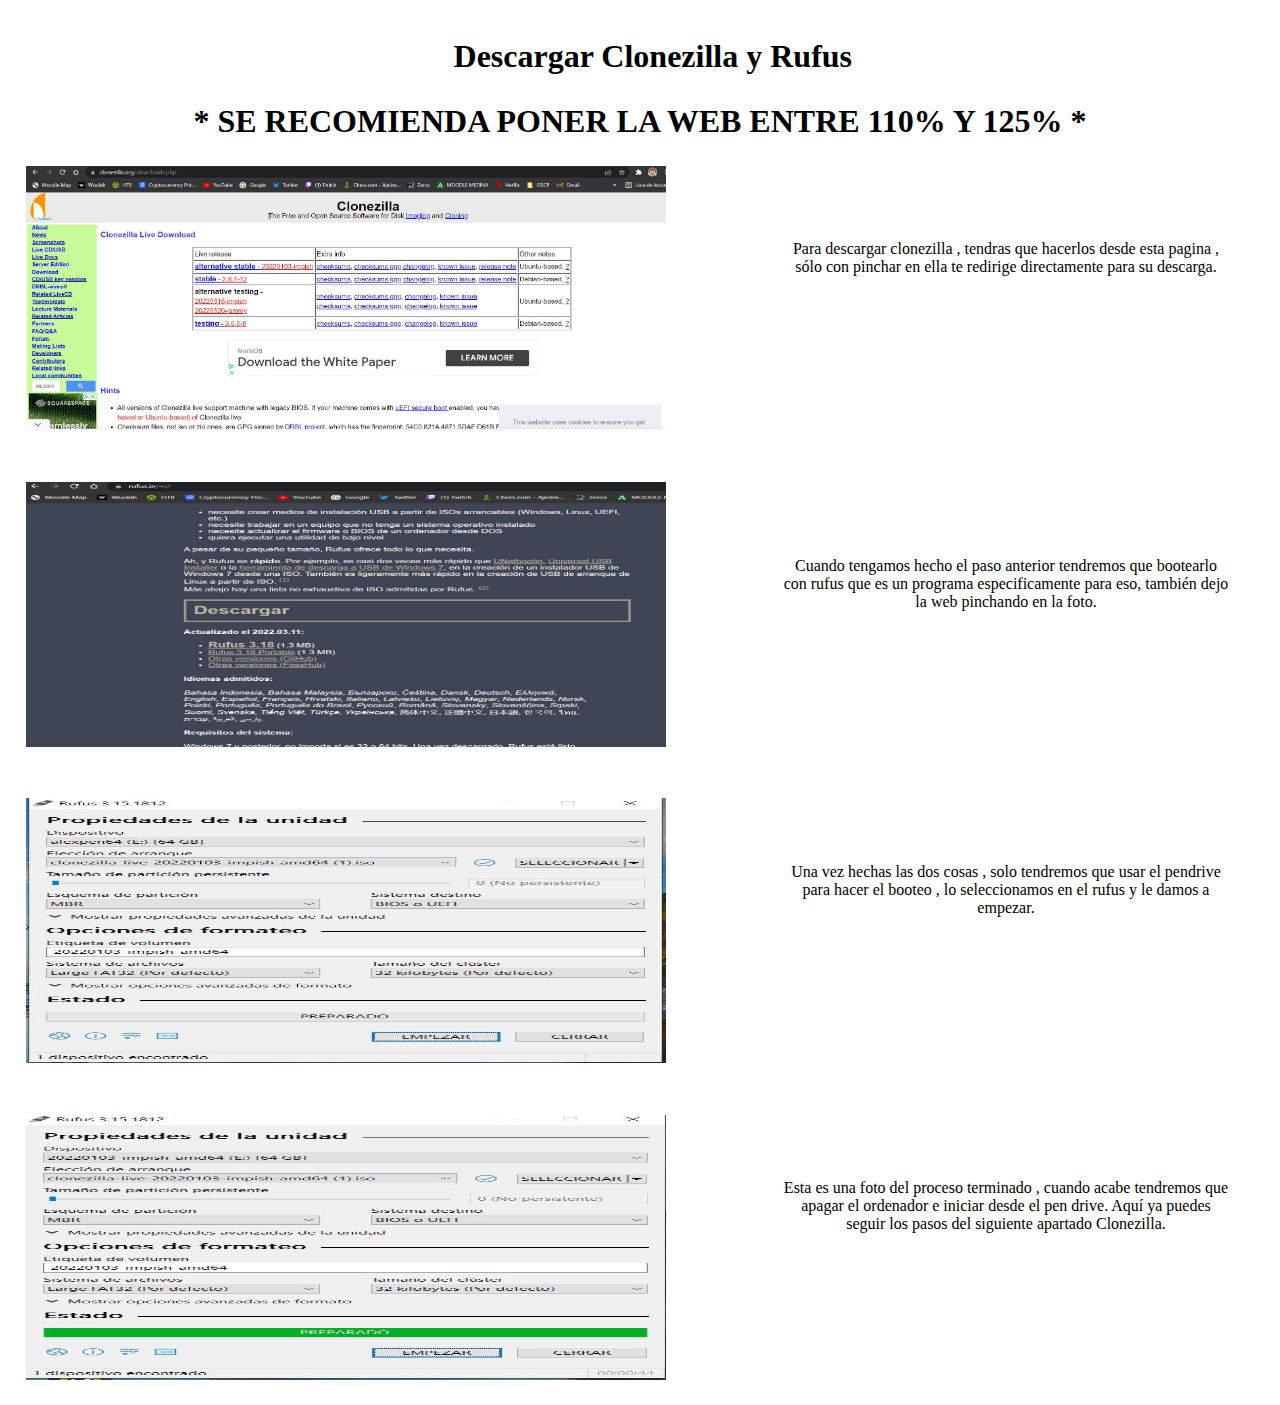
<file: pages/rufus.html>
<!DOCTYPE html>
<html lang="es">
<head>
<meta charset="utf-8">
<link rel="stylesheet" href="../paginainicio/estilos.css">
<meta name="viewport" content="width=device-width, initial-scale=1">
</head>
<body>
   <section>  
      <div>
      <h1  style="margin-top: 3%;margin-bottom: 28px;margin-left: 2%;text-align: center;"> Descargar Clonezilla y Rufus</h1>
      <h1>* SE RECOMIENDA PONER LA WEB ENTRE 110% Y 125%  *</h1>
      <div class="foto_texto">
        
        
      <a href="https://clonezilla.org/downloads.php" target="_blank"><img src="../rufus/pagweb.JPG" ></a><p class="parrafo1">Para descargar clonezilla , tendras que hacerlos desde esta pagina , sólo con pinchar en ella te redirige directamente para su descarga.</p>
      <a href="https://rufus.ie/es/" target="_blank"><img src="../rufus/pagwebrufus.JPG" ></a><p class="parrafo1">Cuando tengamos hecho el paso anterior tendremos que bootearlo con rufus que es un programa especificamente para eso, también dejo la web pinchando en la foto.</p>
        <img src="../rufus/rufus.JPG"><p class="parrafo2">Una vez hechas las dos cosas , solo tendremos que usar el pendrive para hacer el booteo , lo seleccionamos en el rufus y le damos a empezar.</p>
        <img src="../rufus/rufusacabado.JPG"><p class="parrafo2">Esta es una foto del proceso terminado , cuando acabe tendremos que apagar el ordenador e iniciar desde el pen drive. Aquí ya puedes seguir los pasos del siguiente apartado Clonezilla.</p>   
       
     </div>
     </div>
     
   </section>
 </body>    
</html>
</file>
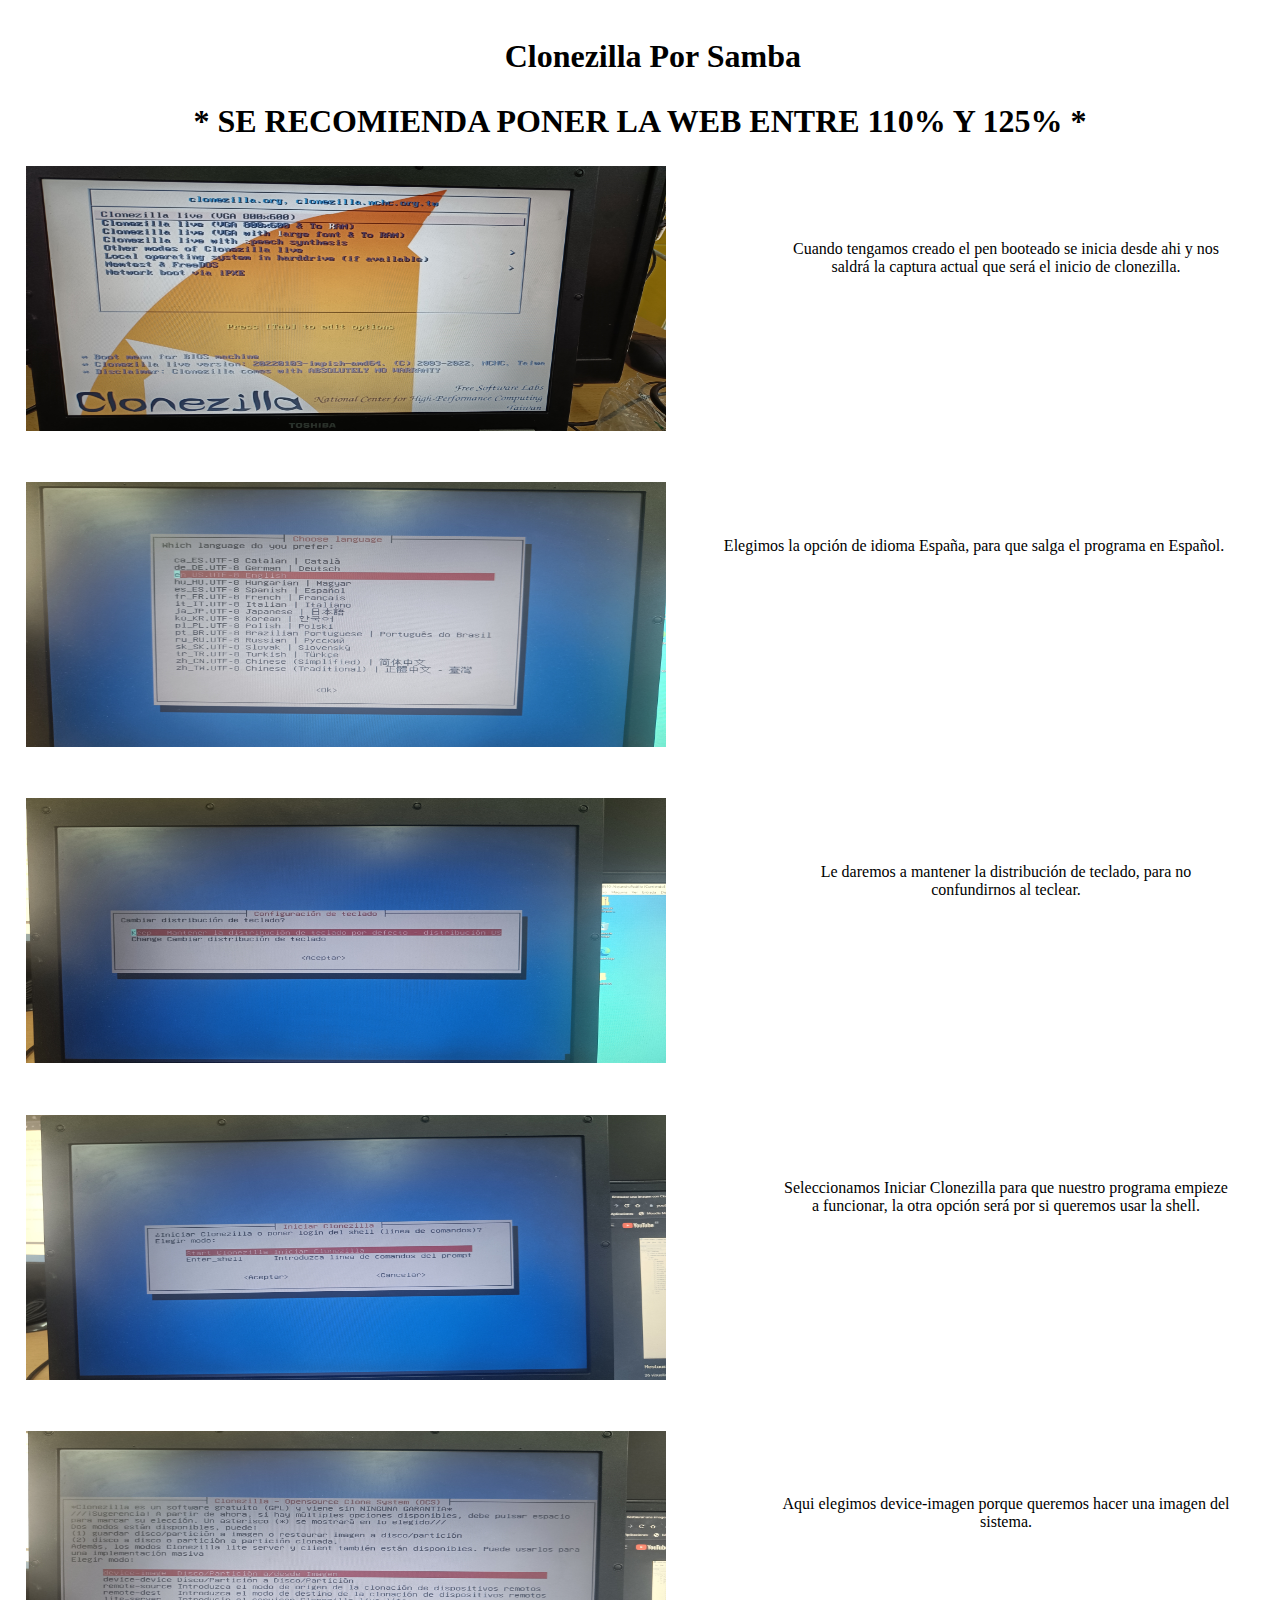
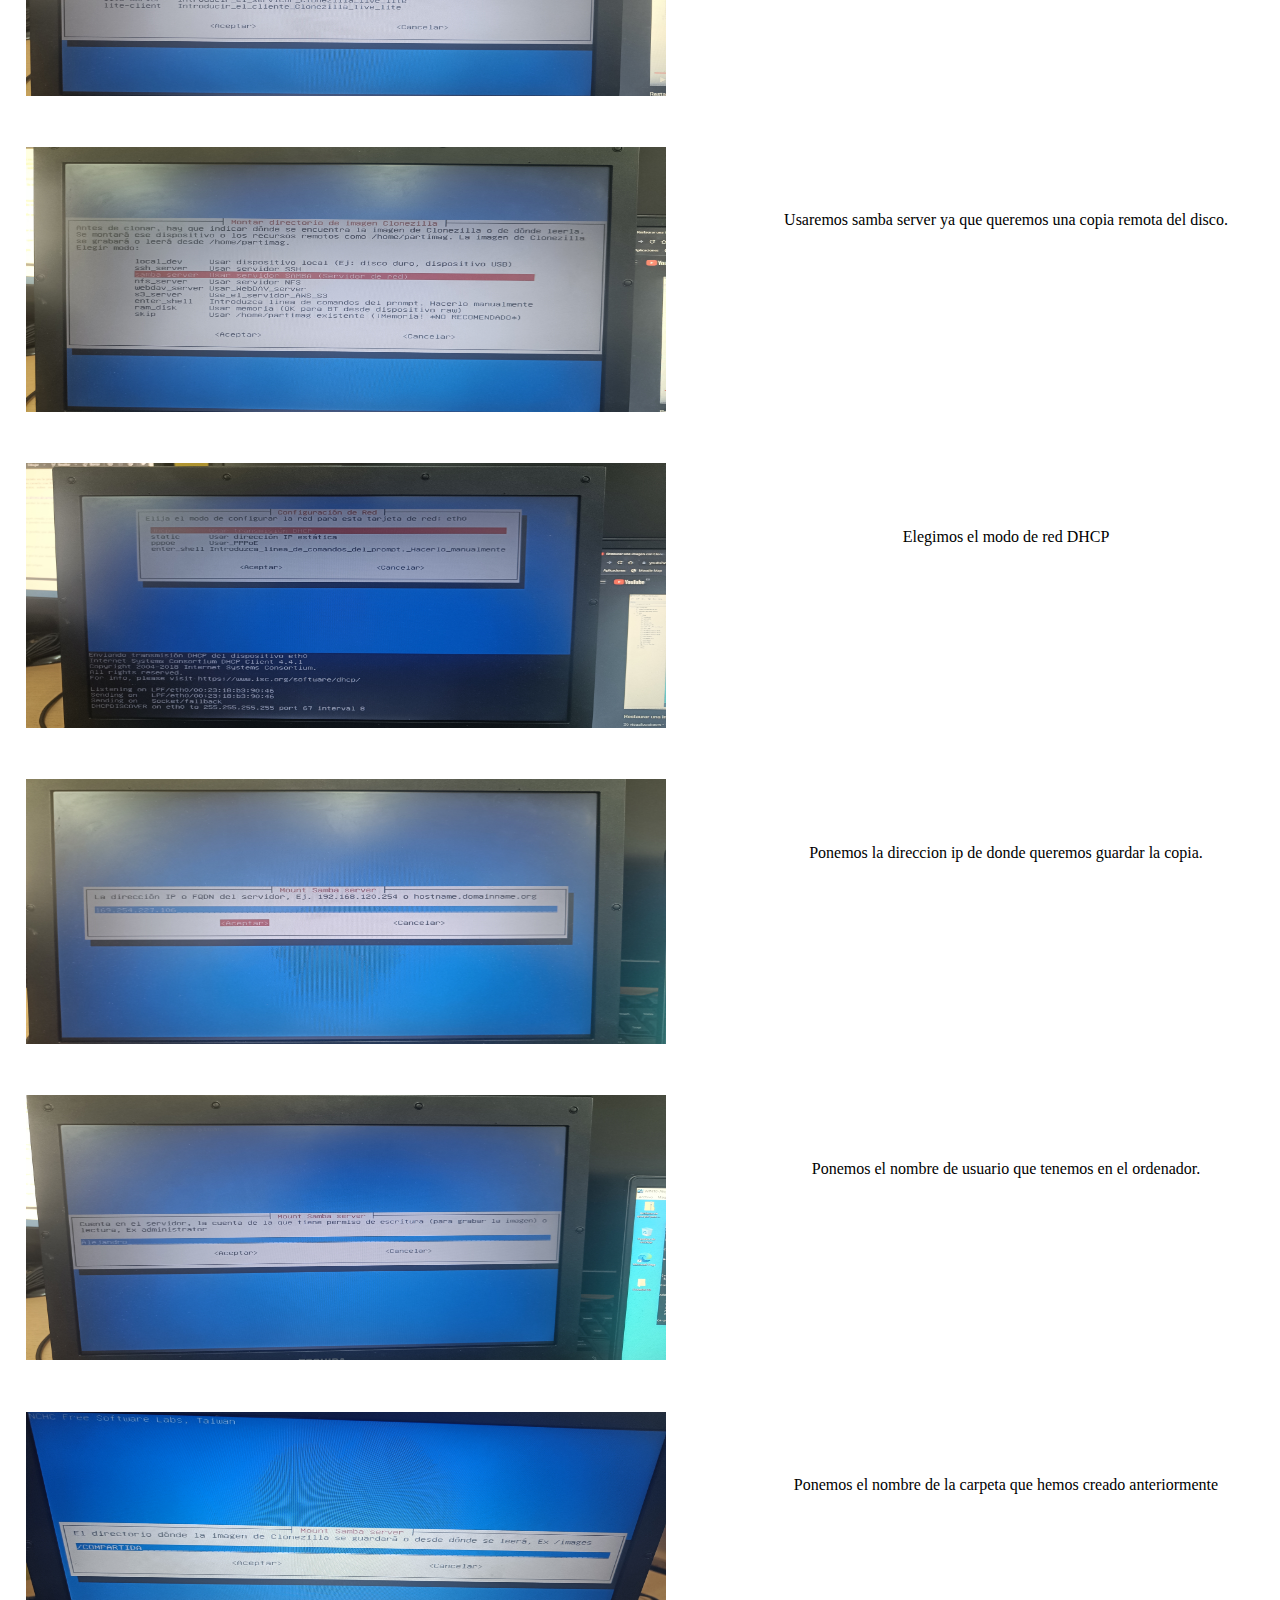
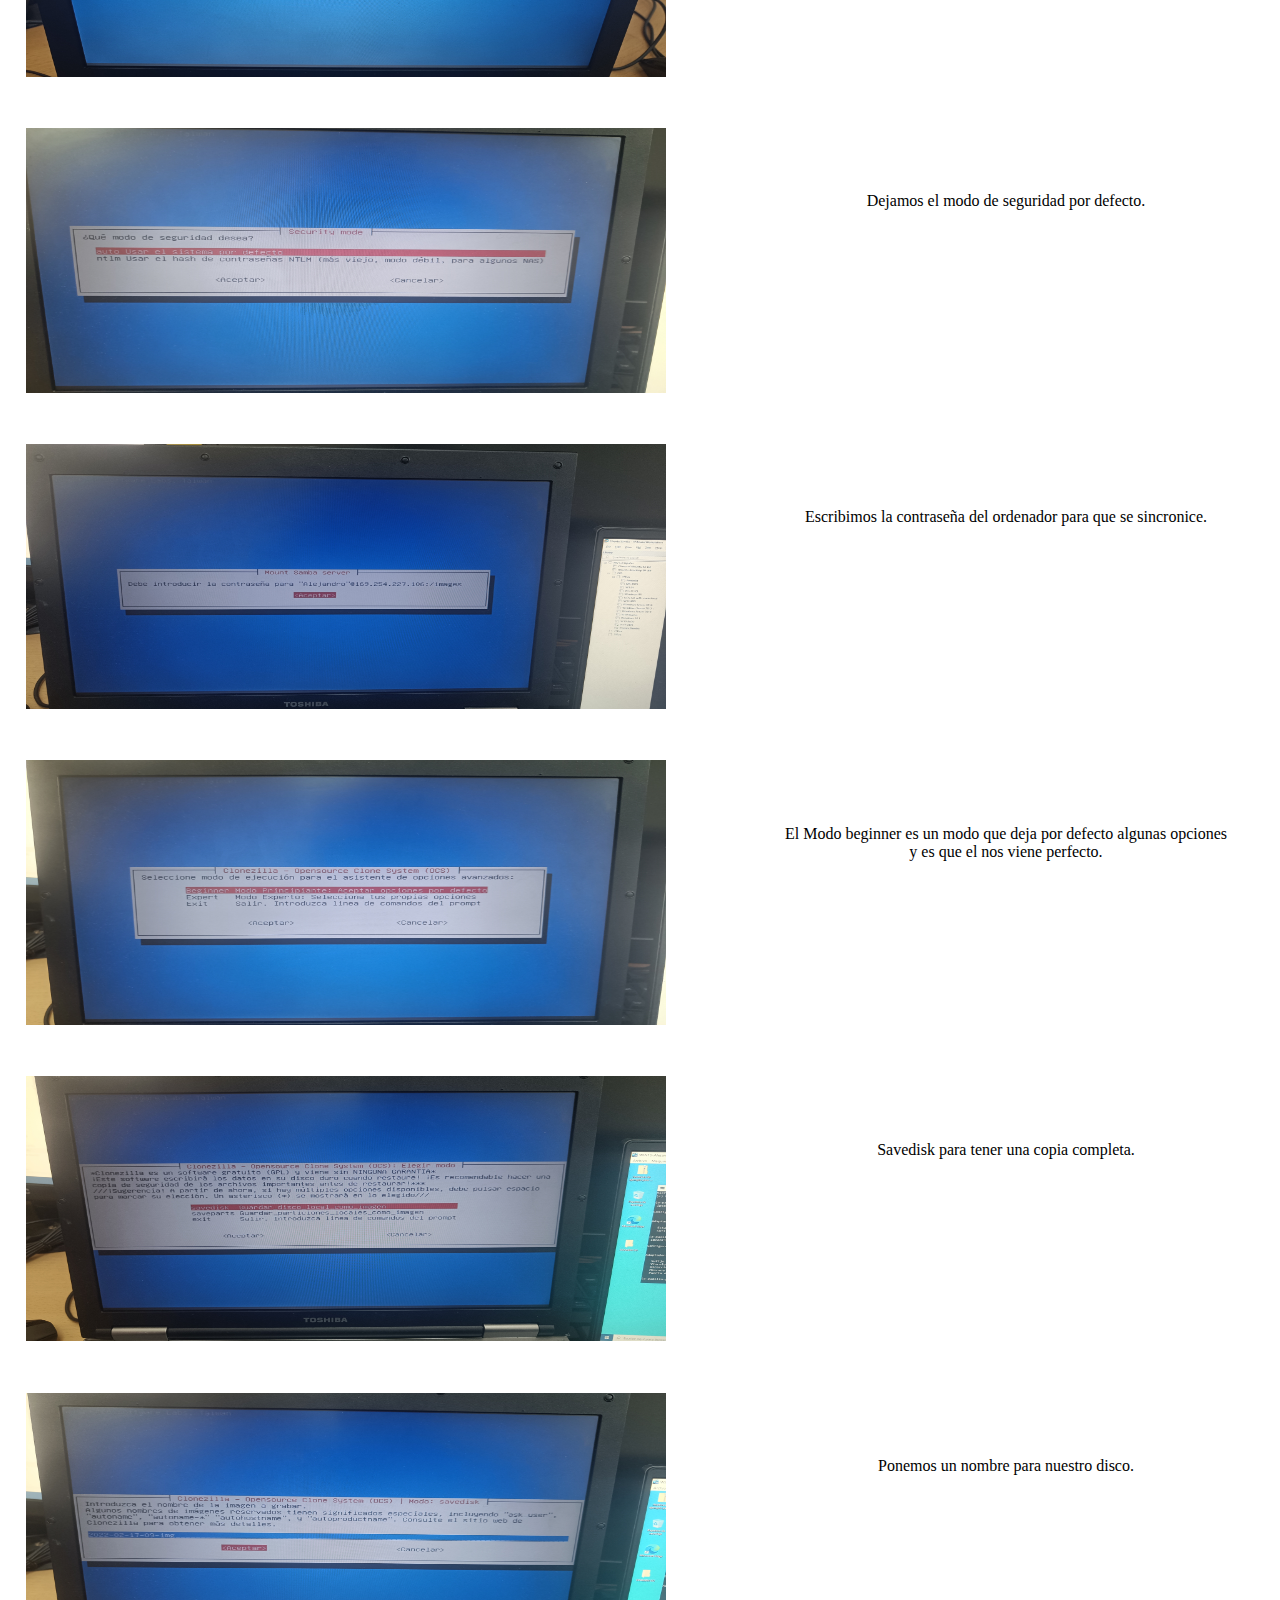
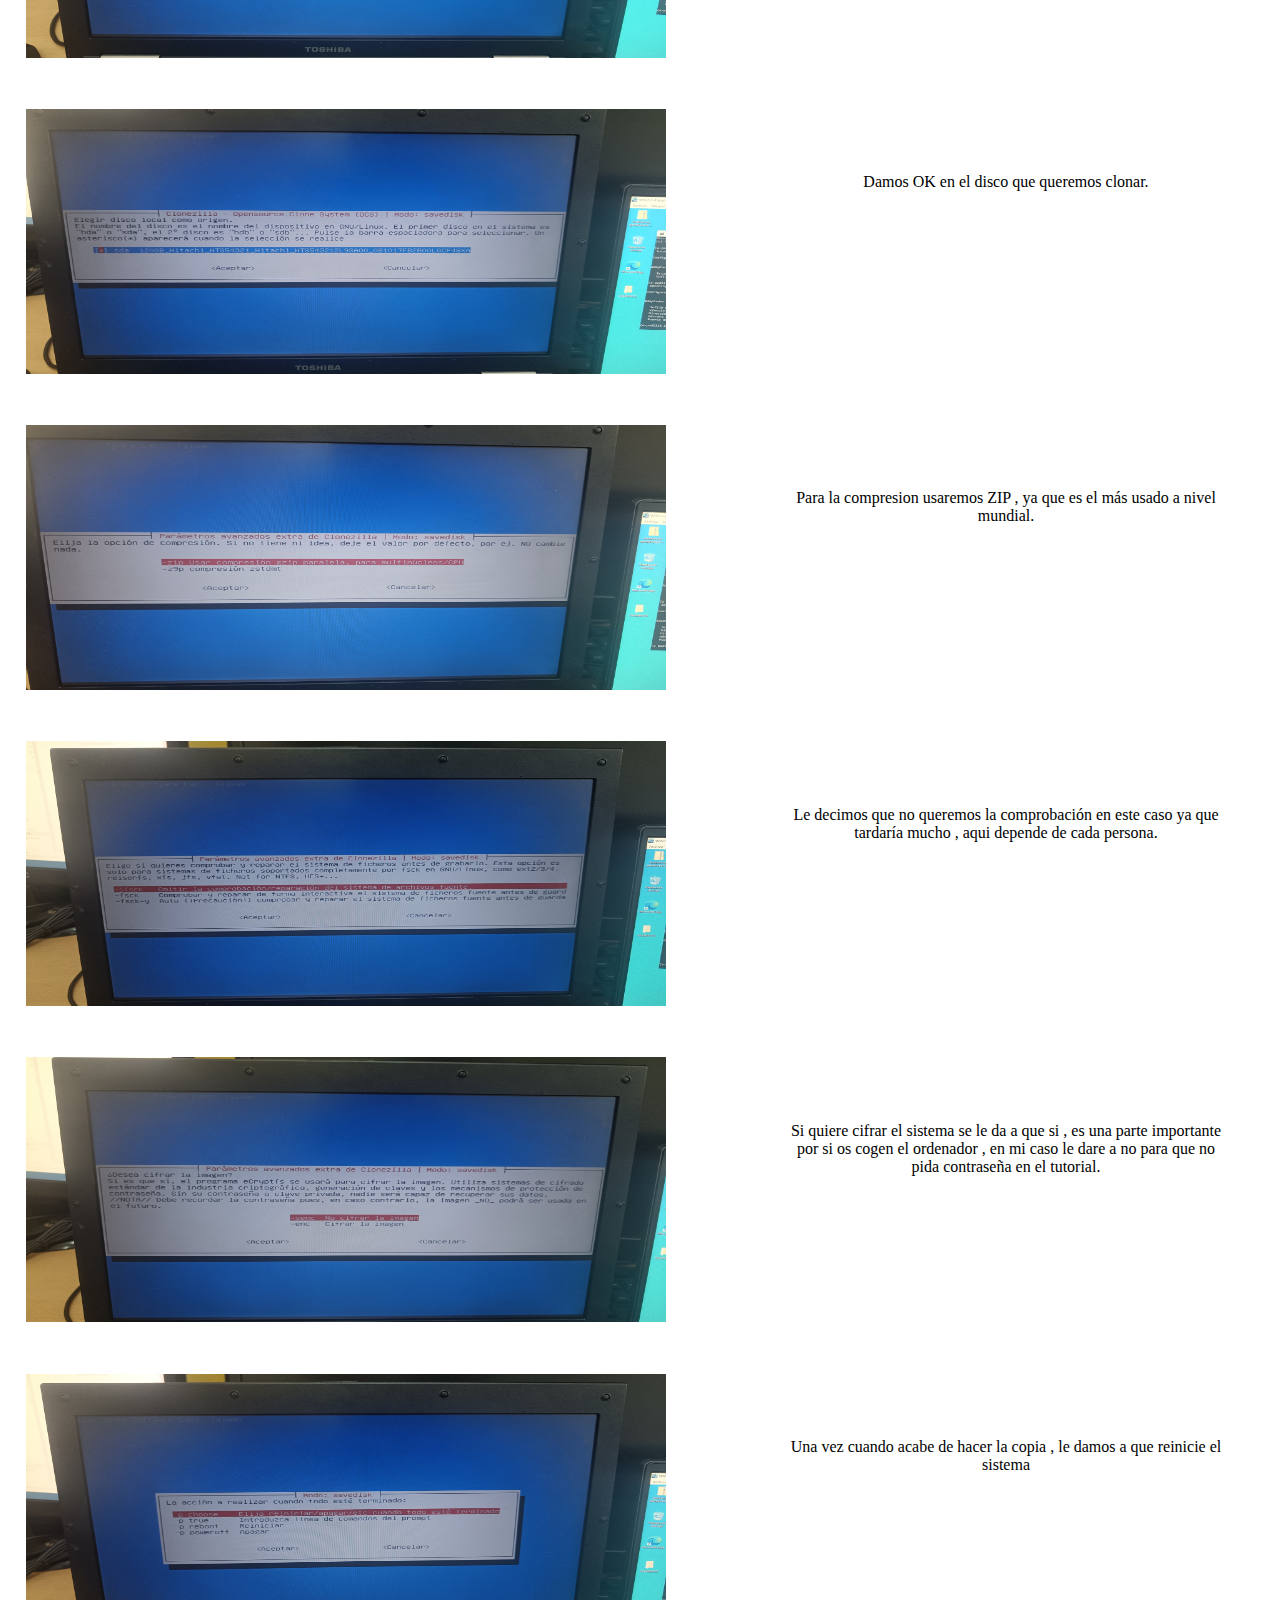
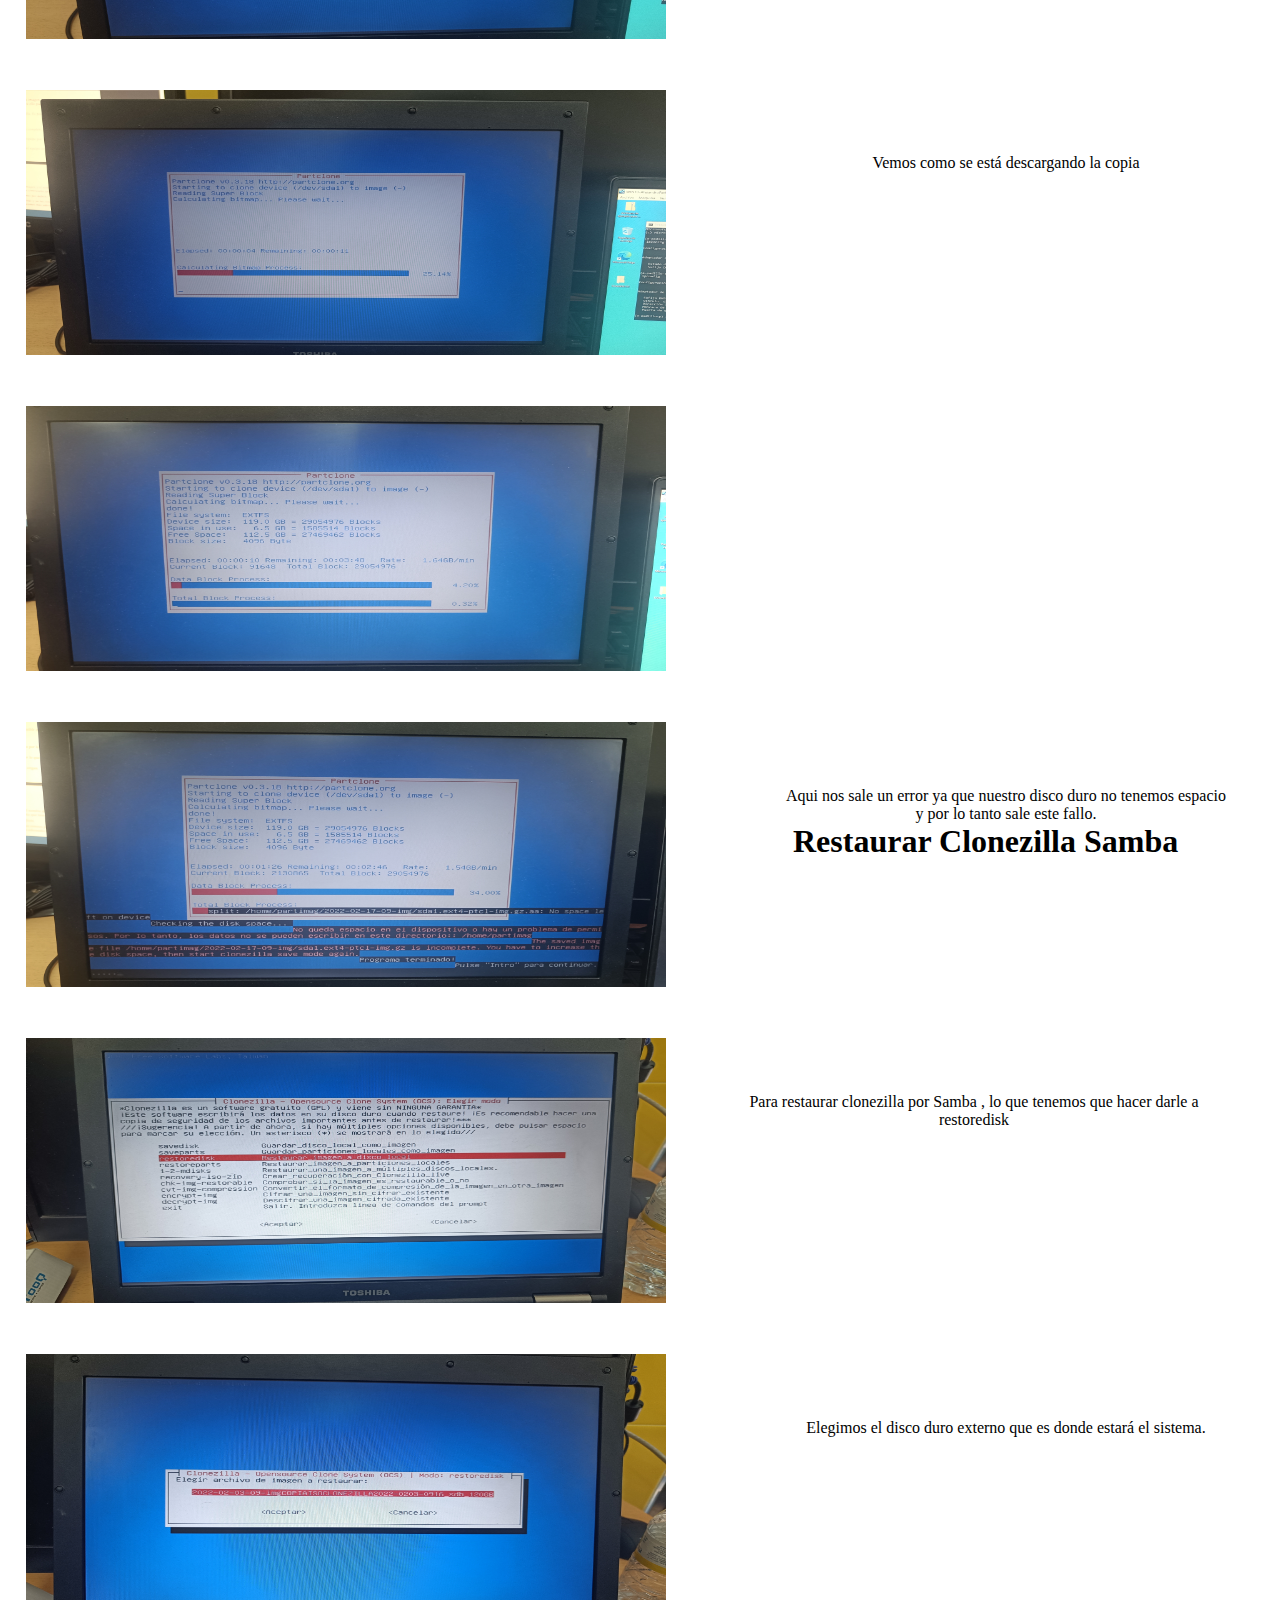
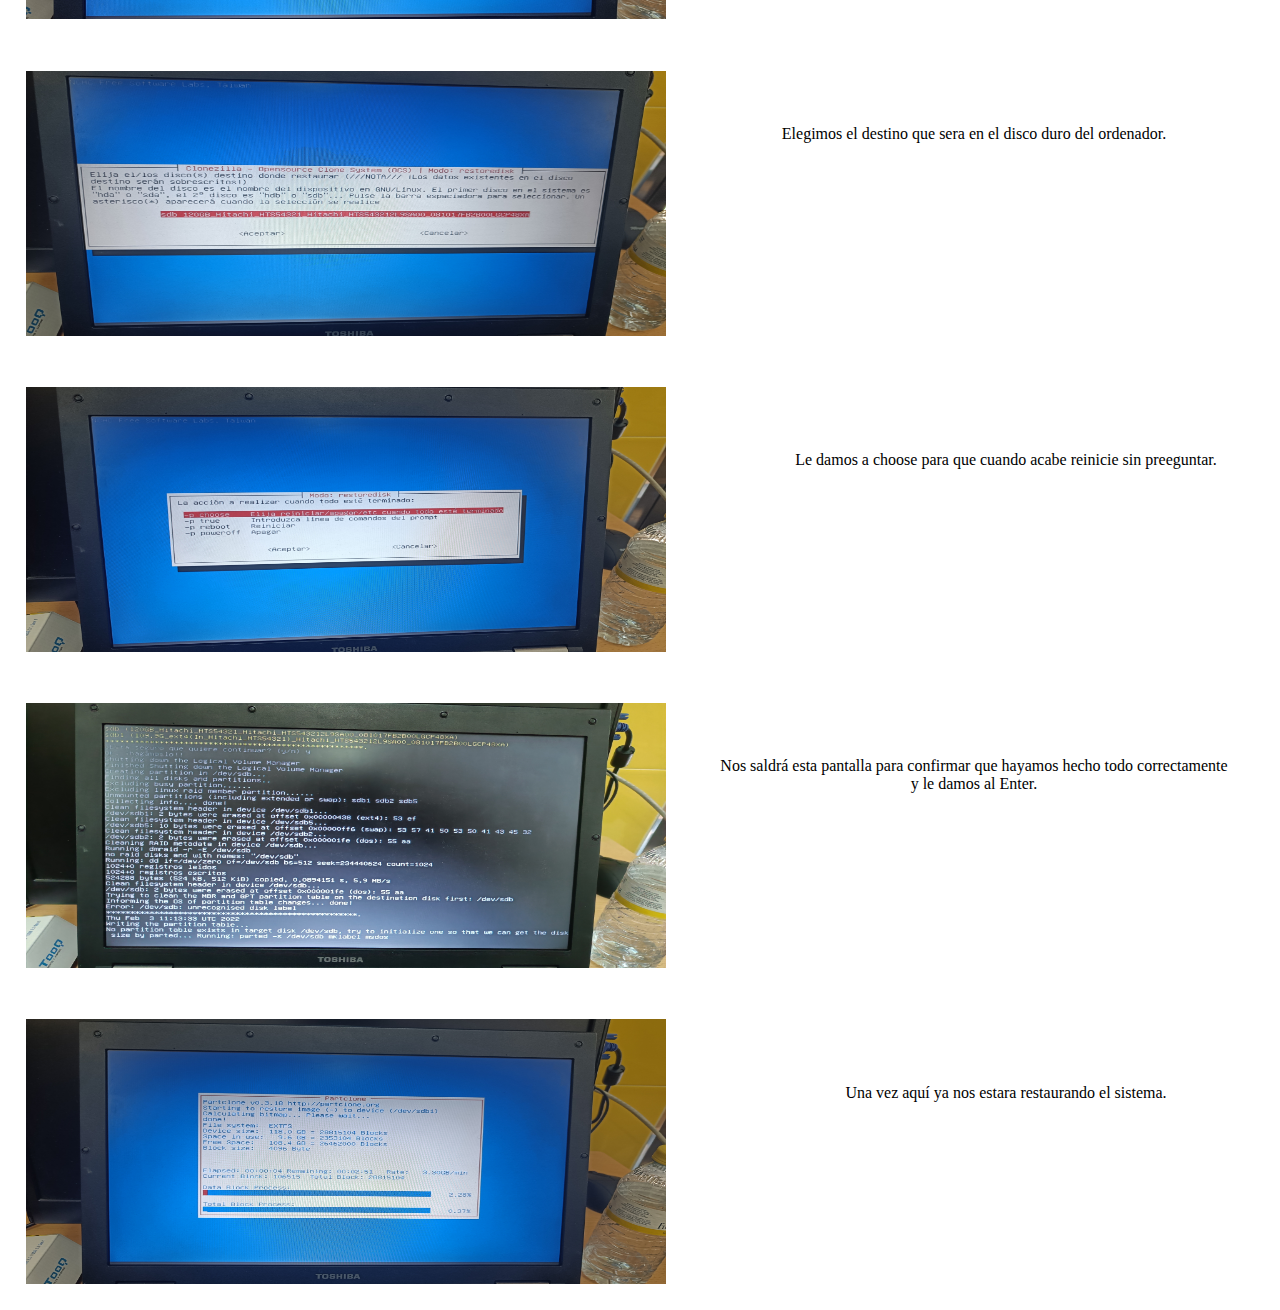
<file: pages/samba.html>
<!DOCTYPE html>
<html lang="es">
<head>
<meta charset="utf-8">
<link rel="stylesheet" href="../paginainicio/estilos.css">
<meta name="viewport" content="width=device-width, initial-scale=1">
</head>
<body>
   <section>  
      <div>
      <h1  style="margin-top: 3%;margin-bottom: 28px;margin-left: 2%;text-align: center;">Clonezilla Por Samba</h1>
      <h1>* SE RECOMIENDA PONER LA WEB ENTRE 110% Y 125%  *</h1>
      <div class="foto_texto">
      <a href="https://bit.ly/3lKvTgI" target="_blank"><img src="../clonezilla/1.jpg" ></a><p class="parrafo1">Cuando tengamos creado el pen booteado se inicia desde ahi y nos saldrá la captura actual que será el inicio de clonezilla.</p>
        <img src="../samba/2.jpg"><p class="parrafo3">Elegimos la opción de idioma España, para que salga el programa en Español.</p>
        <img src="../samba/3.jpg"><p class="parrafo2">Le daremos a mantener la distribución de teclado, para no confundirnos al teclear.</p>
        <img src="../samba/4.jpg"><p class="parrafo2">Seleccionamos Iniciar Clonezilla para que nuestro programa empieze a funcionar, la otra opción será por si queremos usar la shell. </p>
        <img src="../samba/5.jpg"><p class="parrafo2">Aqui elegimos device-imagen porque queremos hacer una imagen del sistema.</p>
        <img src="../samba/6.jpg"><p class="parrafo2">Usaremos samba server ya que queremos una copia remota del disco.</p>
        <img src="../samba/7.jpg"><p class="parrafo2">Elegimos el modo de red DHCP</p>
        <img src="../samba/8.jpg"><p class="parrafo2">Ponemos la direccion ip de donde queremos guardar la copia.</p>
        <img src="../samba/9.jpg"><p class="parrafo2">Ponemos el nombre de usuario que tenemos en el ordenador.</p>
        <img src="../samba/10.jpg"><p class="parrafo2">Ponemos el nombre de la carpeta que hemos creado anteriormente</p>
        <img src="../samba/11.jpg"><p class="parrafo2">Dejamos el modo de seguridad por defecto.</p>
        <img src="../samba/12.jpg"><p class="parrafo2">Escribimos la contraseña del ordenador para que se sincronice.</p>
        <img src="../samba/13.jpg"><p class="parrafo2">El Modo beginner es un modo que deja por defecto algunas opciones y es que el nos viene perfecto.</p>
        <img src="../samba/14.jpg"><p class="parrafo2">Savedisk para tener una copia completa.</p>
        <img src="../samba/15.jpg"><p class="parrafo2">Ponemos un nombre para nuestro disco.</p>
        <img src="../samba/16.jpg"><p class="parrafo2">Damos OK en el disco que queremos clonar.</p>
        <img src="../samba/17.jpg"><p class="parrafo2">Para la compresion usaremos ZIP , ya que es el más usado a nivel mundial.</p>
        <img src="../samba/18.jpg"><p class="parrafo2">Le decimos que no queremos la comprobación en este caso ya que tardaría mucho , aqui depende de cada persona.</p>
        <img src="../samba/19.jpg"><p class="parrafo2">Si quiere cifrar el sistema se le da a que si , es una parte importante por si os cogen el ordenador , en mi caso le dare a no para que no pida contraseña en el tutorial.</p>
        <img src="../samba/20.jpg"><p class="parrafo2">Una vez cuando acabe de hacer la copia , le damos a que reinicie el sistema</p>
        <img src="../samba/21.jpg"><p class="parrafo2">Vemos como se está descargando la copia</p>
        <img src="../samba/22.jpg"><p class="parrafo2"></p>
        <img src="../samba/23.jpg"><p class="parrafo2">Aqui nos sale un error ya que nuestro disco duro no tenemos espacio y por lo tanto sale este fallo.</p>
        
       
     </div>
     </div>
     <h1 style="margin-top: 550%;margin-bottom: 30px;text-align: center;">Restaurar Clonezilla Samba</h1>

         <div>
            <div class="foto_texto">
                
                  <img src="../clonezillarestaurar/1.jpg"><p class="parrafo3">Para restaurar clonezilla por Samba , lo que tenemos que hacer darle a restoredisk</p>
                  <img src="../clonezillarestaurar/2.jpg"><p class="parrafo2">Elegimos el disco duro externo que es donde estará el sistema.</p>
                  <img src="../clonezillarestaurar/3.jpg"><p class="parrafo3">Elegimos el destino que sera en el disco duro del ordenador.</p>
                  <img src="../clonezillarestaurar/4.jpg"><p class="parrafo2">Le damos a choose para que cuando acabe reinicie sin preeguntar.</p>
                  <img src="../clonezillarestaurar/5.jpg"><p class="parrafo3">Nos saldrá esta pantalla para confirmar que hayamos hecho todo correctamente y le damos al Enter.</p>
                  <img src="../clonezillarestaurar/6.jpg"><p class="parrafo2">Una vez aquí ya nos estara restaurando el sistema.</p>
             </div>
         </div>
   </section>
 </body>    
</html>
</file>
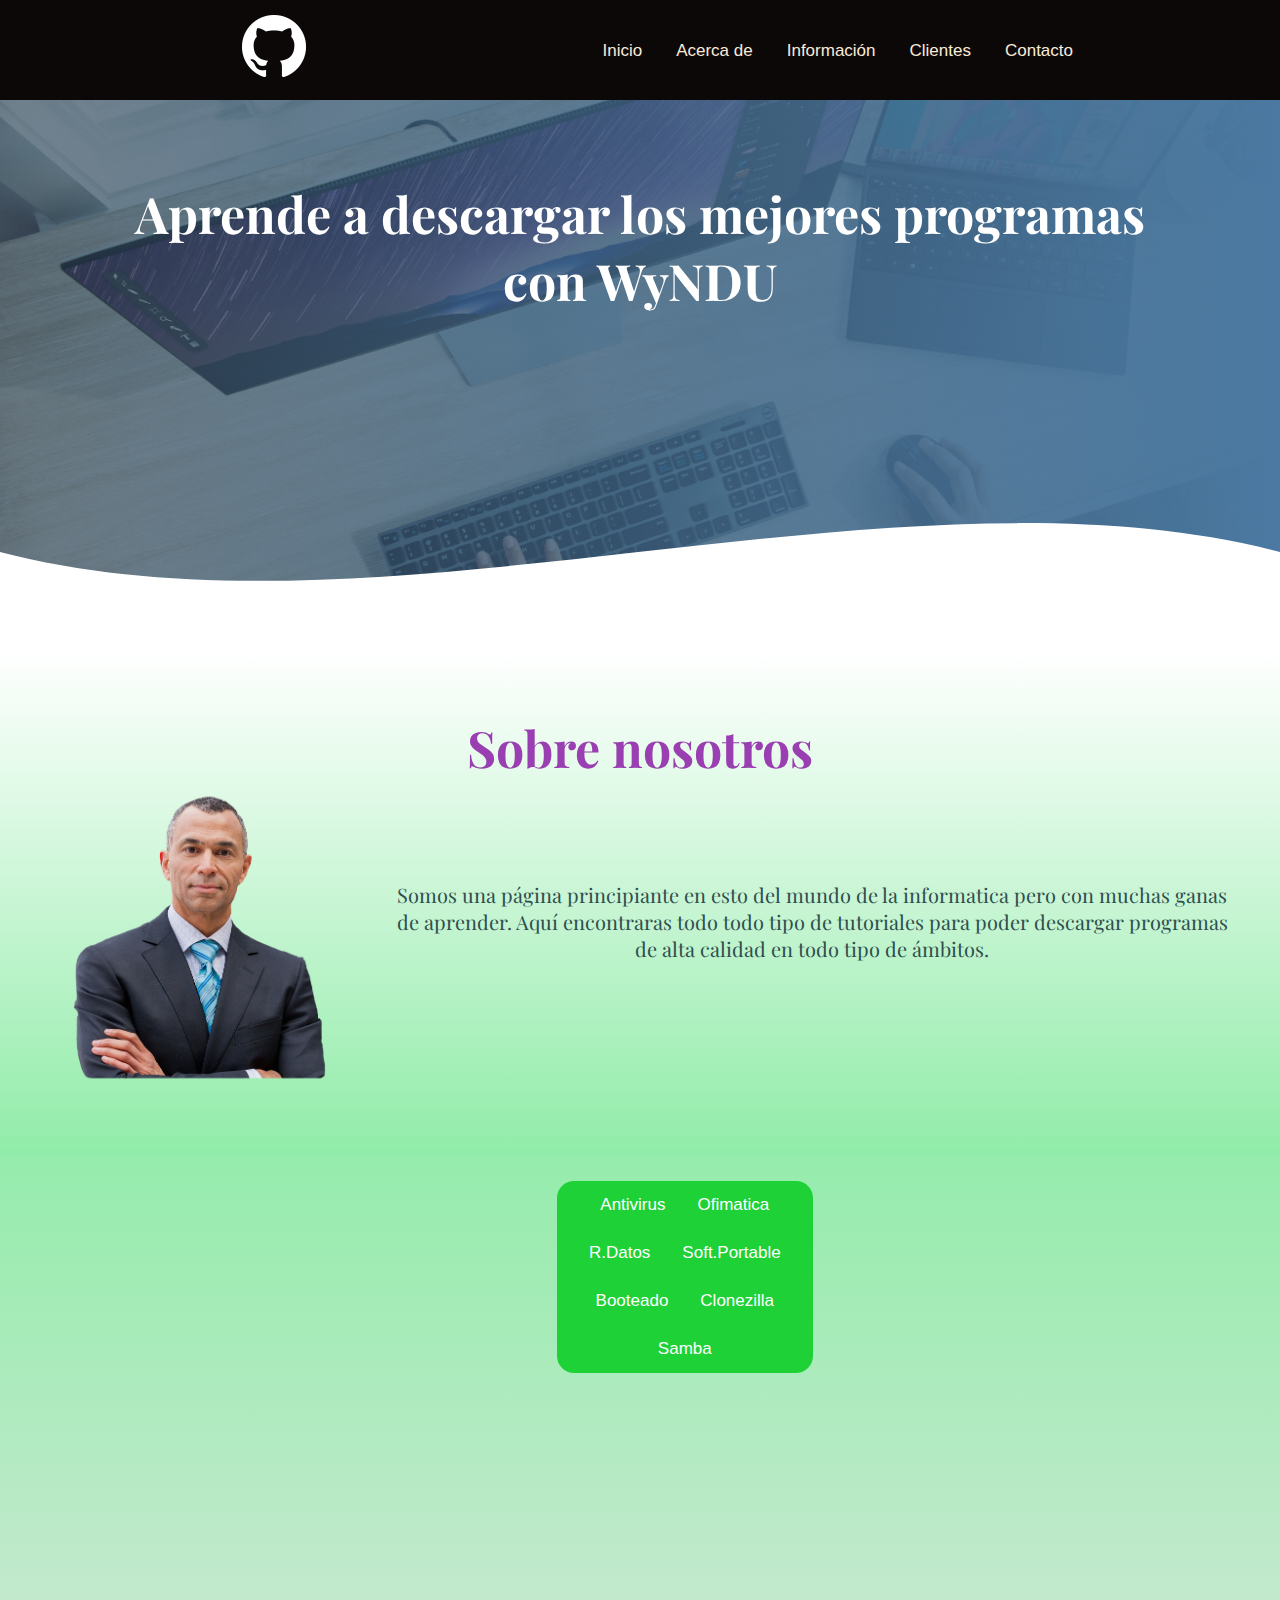
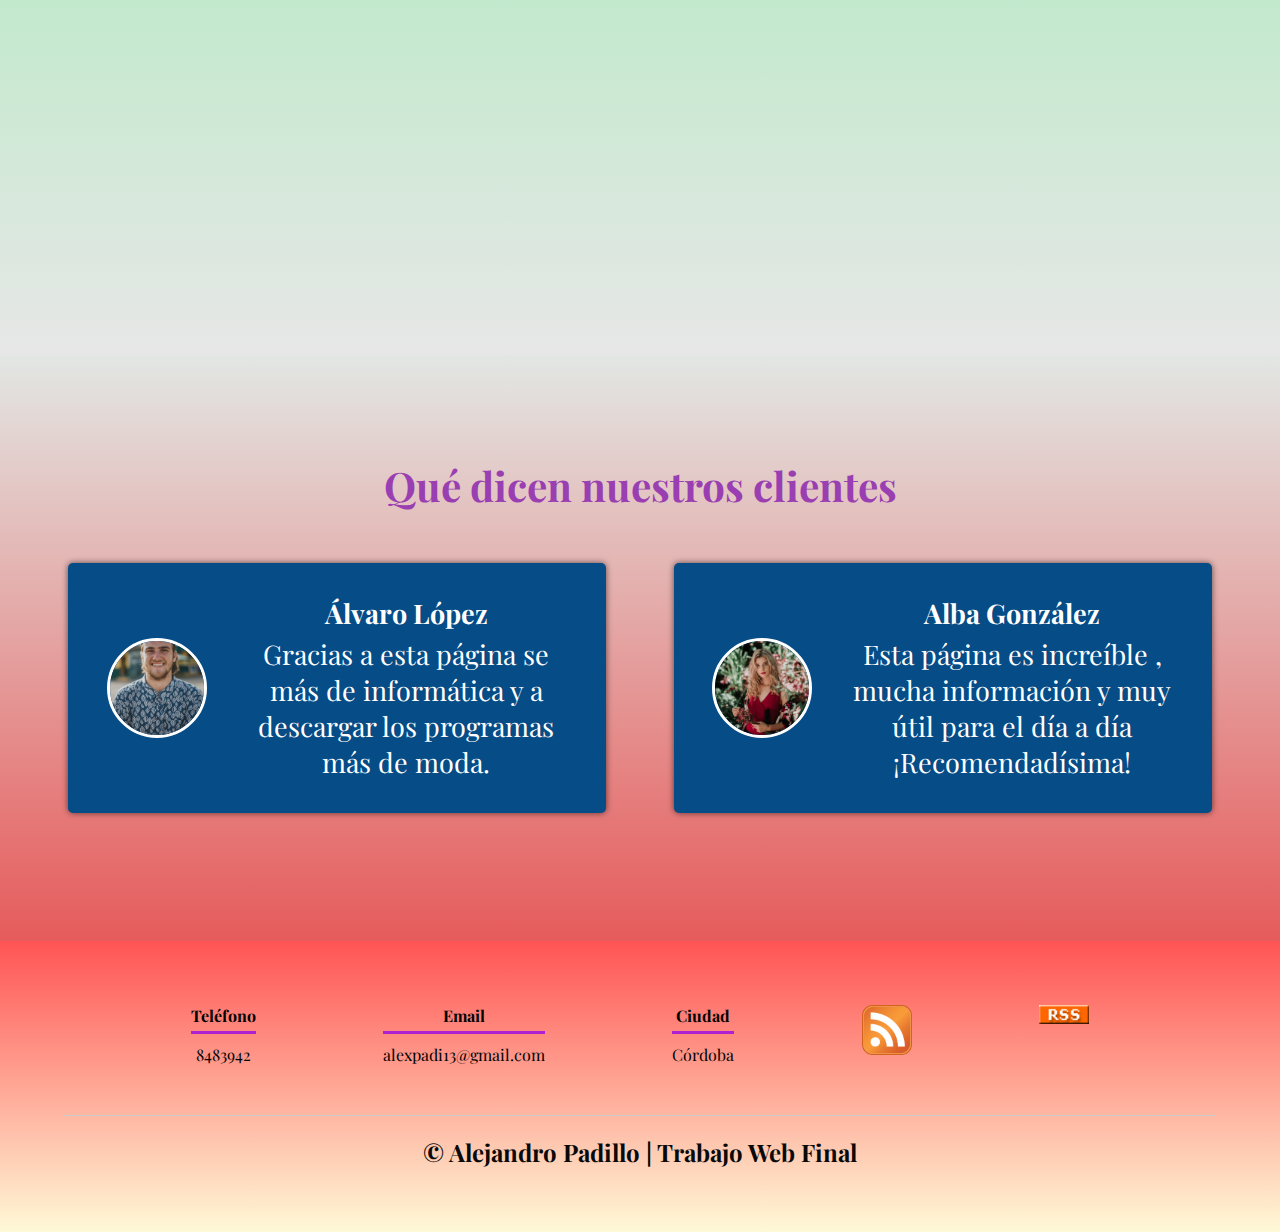
<file: paginainicio/paginainicio.html>
<!DOCTYPE html>
<html lang="es">

<head>
    <meta charset="UTF-8">
    <meta name="viewport" content="width=device-width, initial-scale=1.0">
    <meta http-equiv="X-UA-Compatible" content="ie=edge">
    <title>Wyndu WEB Alex</title>
    <link rel="shortcut icon" href="../fotos/cms.png" type="image/x-icon">

    <link rel="stylesheet" href="../paginainicio/estilos.css  ">
    <link rel="preconnect" href="https://fonts.googleapis.com">
    <link rel="preconnect" href="https://fonts.gstatic.com" crossorigin>
    <link href="https://fonts.googleapis.com/css2?family=Playfair+Display:wght@400;500&display=swap" rel="stylesheet">    
    <link href="https://fonts.googleapis.com/css?family=Open+Sans:300,400,700,800&display=swap" rel="stylesheet">
    <script src="https://ajax.googleapis.com/ajax/libs/jquery/3.5.1/jquery.min.js"></script>
  <script>
    $(document).ready(function(){
      $("article").hide()
      $("#menuantivirus").click(function(){
        $("article").hide()
        $("#antivirus").show();
      });
      $("#menuofimatica").click(function(){
        $("article").hide()
        $("#ofimatica").show();
      });
      $("#menurecuperacion").click(function(){
        $("article").hide()
        $("#recuperacion").show();
      });
      $("#menuportable").click(function(){
        $("article").hide()
        $("#portable").show();
      });
      $("#menurufus").click(function(){
        $("article").hide()
        $("#rufus").show();
      });
      $("#menuhola").click(function(){
        $("article").hide()
        $("#hola").show();
      });
      $("#menusamba").click(function(){
        $("article").hide()
        $("#samba").show();
      });
      
    });
  </script>

</head>

<body>
    <header>
      <section class="nav_fixed">
        <div class="wrapper">
          <div class="logo">
        
              <a href="https://www.youtube.com/watch?v=PwWHL3RyQgk"><img class="logo_nav" src="../img/GitHub-Mark-Light-64px.png" alt="logonav"></a>
          </div>
         <nav class="nav_uno">
          <a href="#inicio">Inicio</a>    
          <a href="#acerca_de">Acerca de</a>  
          <a href="#paises">Información</a>      
          <a href="#Clientes">Clientes</a>      
          <a href="#contacto">Contacto</a>      
         </nav>
        </div>
      </section>
        <section id="inicio" class="textos-header destino">
            <h1>Aprende a descargar los mejores programas</h1>
            <h1>con WyNDU </h1>
        </section>
        <div class="wave" style="height: 150px; overflow: hidden;"><svg viewBox="0 0 500 150" preserveAspectRatio="none"
          style="height: 100%; width: 100%;">
          <path d="M0.00,49.98 C150.00,150.00 349.20,-50.00 500.00,49.98 L500.00,150.00 L0.00,150.00 Z"
              style="stroke: none; fill: rgb(255,255,255,255);"></path>
      </svg></div>
    </header>

  <main>

    <div id="acerca_de" class="acerca_de">
      <h2 class="sobre_nosotros">Sobre nosotros</h2> 
      <div class ="contenedor">        
        <img class="foto_hombre" src="../img/hombre.png" alt="hombre">       
        <p class="parrafo">Somos una página principiante en esto del mundo de la informatica pero con muchas ganas de aprender.
          Aquí encontraras todo todo tipo de tutoriales para poder descargar programas de alta calidad en todo tipo de ámbitos.
        </p>
        
        
      </div>
    </div>

    
    <div id="paises" class="destino">    
      <nav class="nav_dos">
        <ul>
          <li id="menuantivirus"><a>Antivirus</a></li>
          <li id="menuofimatica"><a>Ofimatica</a></li>
          <li id="menurecuperacion"><a>R.Datos</a></li>
          <li id="menuportable"><a>Soft.Portable</a></li>
          <li id="menurufus" ><a>Booteado</a></li>
          <li id="menuhola" ><a>Clonezilla</a></li>
          <li id="menusamba" ><a>Samba</a></li>
          
        </ul>
      </nav>
      <article id="antivirus">
      <iframe src="../pages/antivirus.html"></iframe>
      </article>
      <article id="ofimatica">
        <iframe src="../pages/ofimatica.html"></iframe>
      </article>
      <article id="recuperacion">
        <iframe src="../pages/recuperacion.html"></iframe>
      </article>  
      <article id="portable">
        <iframe src="../pages/portable.html"></iframe>
      </article>  
      <article id="rufus">
        <iframe src="../pages/rufus.html"></iframe>
      </article> 
      <article id="hola">
        <iframe src="../pages/hola.html"></iframe>
      </article> 
      <article id="samba">
        <iframe src="../pages/samba.html"></iframe>
      </article> 
      
    
    
  </div>
    
  
    <section id="Clientes" class="clientes_contenedor destino" style="
    background-image: linear-gradient(to top, #e65b5b 0%, #e2e7e4 100%);">
      <h2 class="titulo1">Qué dicen nuestros clientes</h2>
      <div class="cards">
         <div class="card">
             <img src="../img/rubio.jpg" alt="">
              <div class="contenido-texto-card">
                  <h4>Álvaro López</h4>
                  <p>Gracias a esta página se más de informática y a descargar los programas más de moda.</p>
             </div>
         </div>
            <div class="card">
              <img src="../img/rubia.jpg" alt="">
              <div class="contenido-texto-card">
                 <h4>Alba González</h4>
                 <p>Esta página es increíble , mucha información y muy útil para el día a día ¡Recomendadísima!</p>
              </div>
            </div>
      </div>
    </section>
  </main>


  <footer>
   <div id="contacto" class="contenedor-footer destino">
      <div class="content-foo">
          <h4>Teléfono</h4>
          <a>8483942</a>
      </div>
      <div class="content-foo">
          <h4>Email</h4>
          <a class="content-foo" href="https://www.gmail.com/mail/help/intl/es/about.html?iframe">alexpadi13@gmail.com</a>
      </div>
      <div class="content-foo">
          <h4>Ciudad</h4>
          <a>Córdoba</a>
      </div>
      <a href="https://badpadi.github.io/PaginaWEB/paginainicio/rss.xml"><img src="../img/rss2.png" width="50px"  alt=""></a>
      <a href="https://badpadi.github.io/PaginaWEB/paginainicio/atom.xml"><img src="../img/rss.gif" width="50px"  alt=""></a>
    </div>
   
    <h2 class="titulo-final">&copy; Alejandro Padillo | Trabajo Web Final</h2>
  </footer>
    


</body>
</file>
<file: paginainicio/estilos.css>
*{
    margin: 0;
    padding: 0;
    text-align: center;
    box-sizing: border-box;
}

body{
  
      
    font-family: 'Playfair Display', serif;
}

html{
  scroll-behavior:smooth;
}

.wrapper{
  width: 70%;
  margin: auto;
}

.nav_fixed{
  display: grid;
  height: 100px;
  background: rgb(12, 8, 8);
  width: 100%;
  z-index: 12;
  position: fixed;
  justify-items: self-start;
  
}

.logo_nav{
  margin-top: 15px;
  width: 64px;
  float: left;
  height: 64px;
  margin-left: 50px;
}

.logo{
  width: 30%;
  float: left;
  line-height: 100px;
}

.logo a {
    text-decoration: none;
    font-size: 30px;
    font-family: serif;
    color: aliceblue;
    letter-spacing: 5px;
}

.nav_uno{
    color: antiquewhite;
    float: right;
    line-height: 100px;
   
    
}

nav a{
  font-size: 17px;
    text-decoration: none;
    font-family: sans-serif; 
    color: antiquewhite;
    padding: 15px;
   
   

} 

nav a:hover{
  background-color: #4B79A1;
border-radius: 20px;
}

  

header{
    width: 100%;
    height: 650px;
    background: #4B79A1;  
    background: -webkit-linear-gradient(to right, hsla(208, 34%, 24%, 0.637), #4B79A1), url(../fotos/xps-dpbXgTh0Lac-unsplash.jpg);
    background: linear-gradient(to right, hsla(208, 34%, 24%, 0.637), #4B79A1), url(../fotos/xps-dpbXgTh0Lac-unsplash.jpg);
    background-size: cover;
    
}

.destino{
  scroll-margin-top: 100px;
}

.acerca_de{
  scroll-margin-top: 210px;
  background-image: linear-gradient(to top, #86eaa0 0%, #ffffff 100%);
  padding-top: 5%;
}

.contenedor{
  display: flex;
  width: 100%;  
  margin: auto;
  overflow: hidden;
  
}

.foto_hombre{
  width: 50%;
  height: 322px;
  margin-bottom: 8%;
  
}

.sobre_nosotros{
  color: #9a3fb1;
  font-size: 50px;
  text-align: center;
  height: auto;
}

.parrafo{
 text-align: center;
 font-size: 20px;
 color:darkslategrey;
 margin-top: 100px;
 margin-right: 50px;
}


#paises{
  margin-top: -50px;
  justify-content: center;
  width: 100%;
  height: 800px;
  display: block;
  background-image: linear-gradient(to top, #e7e7e7 0%, #95ecac 100%);
}

.nav_dos{
  width: 100%;
  padding-top: 2%;
  justify-content: center;
  margin-bottom: 2%;
  display: flex;
  
}



ul {
   display: flex;  
   width: 20%;
   justify-content: center;
    list-style-type: none;
    margin: 0;
    padding: 0; 
    margin-left: 7%;    
    background-color: rgb(30, 209, 54);
    border-radius: 17px;
    flex-wrap: wrap;
    
}
  
li {
    float: left;
    
}

li a {
    display: block;
    color: rgb(255, 255, 255);
    padding: 14px 16px;
    text-decoration: none;
}
    
  
li a:hover {
    background-color: #d1ede7;
    color: black;
}


article {    
   justify-content: center;
    margin-left: 4%;
    padding: 0px;
    width: 90%;    
    height: 75%;    
}

iframe{
    height: 100%;
    width: 101%;
    border:none;
}

img{
     display:block;
     margin: 0%;
     
}  
  
.foto_texto img{
    display: flex;
    width: 50%;
   height: 265px;
   margin-left: 2%;
   margin-top: 2%;
   margin-bottom: 2%;
   margin-right: 2%;
   float: left;
}

.parrafo1{
    
    width: 35%;
    text-align: center;
    margin-top: 100px;
    margin-right: 50px;
    float: right;
}
 


.parrafo2{
    text-align: center;
    width: 35%;
    margin-right: 50px;
    margin-top: 90px;
    float: right;
}
 

.parrafo3{
    text-align: center;
    width: 40%;
    margin-right: 50px;
    margin-top: 80px;
    float: right;
}


.requisitos{
  display: grid;
  grid-template-columns: 50% 50%;
  gap: 13em;
}

.ubu{
  margin-bottom: 40px;
  margin-left: 30px;
}

.requisitos2{
  display: flex;
  
}

.ubu_{
  float: left;
  padding-top: 40px;
}

.win_{
  float: right;
  padding-top: 40px;

}



header .textos-header{
  display: flex;
  height: 430px;
  width: 100%;
  align-items: center;
  justify-content: center;
  flex-direction: column;
  text-align: center;
  padding-top: 5%;
}

.textos-header h1{
  font-size: 50px;
  color:#fff;
}
.textos-header h2{
  font-size: 30px;
  font-weight: 300;
  color:#fff;
}
.wave{
  position: relative;
  bottom: -11%;
  width: 100%;
 
}
.clientes_contenedor{
  padding-top: 8%;
  padding-bottom: 10%;
  text-align: center;
  color: #9a3fb1;
  font-size: 27px;
}

.titulo1{
  padding-bottom: 4%;
}
.cards{
 
  display: flex;
  justify-content: space-evenly;
}

.cards .card{
 
  background: #064c86;
  display: flex;
  width: 42%;
  height: 250px;
  align-items: center;
  justify-content: space-evenly;
  border-radius: 5px;
  box-shadow: 0 0 6px 0 rgba(0, 0, 0, 0.6);
}

.cards .card img{
  width: 100px;
  height: 100px;
  object-fit: cover;
  border: 3px solid #fff;
  border-radius: 50%;
  display: block;
}

.cards .card > .contenido-texto-card{
  width: 60%;
  color: #fff;
}

.cards .card > .contenido-texto-card p{
  font-weight: 300;
  padding-top: 5px;
}

footer{
  background-image: linear-gradient(to top, #fef9d7 0%, #ff5454 100%);
  padding-top: 5%;
  padding-bottom: 5%;  
  margin: auto;
  overflow: hidden;
}

.contenedor-footer{

  display: flex;
  width: 90%;
  justify-content: space-evenly;
  margin: auto;
  padding-bottom: 50px;
  border-bottom: 1px solid #ccc;
}

.content-foo{
  text-align: center;
  text-decoration: none;
}

.content-foo h4{

  color: rgb(0, 0, 0);
  border-bottom: 3px solid #af20d3;
  padding-bottom: 5px;
  margin-bottom: 10px;
}

.content-foo a{
  color: rgb(3, 3, 3);
}

.titulo-final{
  text-align: center;
  font-size: 24px;
  margin: 20px 0 0 0;
  color: #0a0909;
}
</file>
